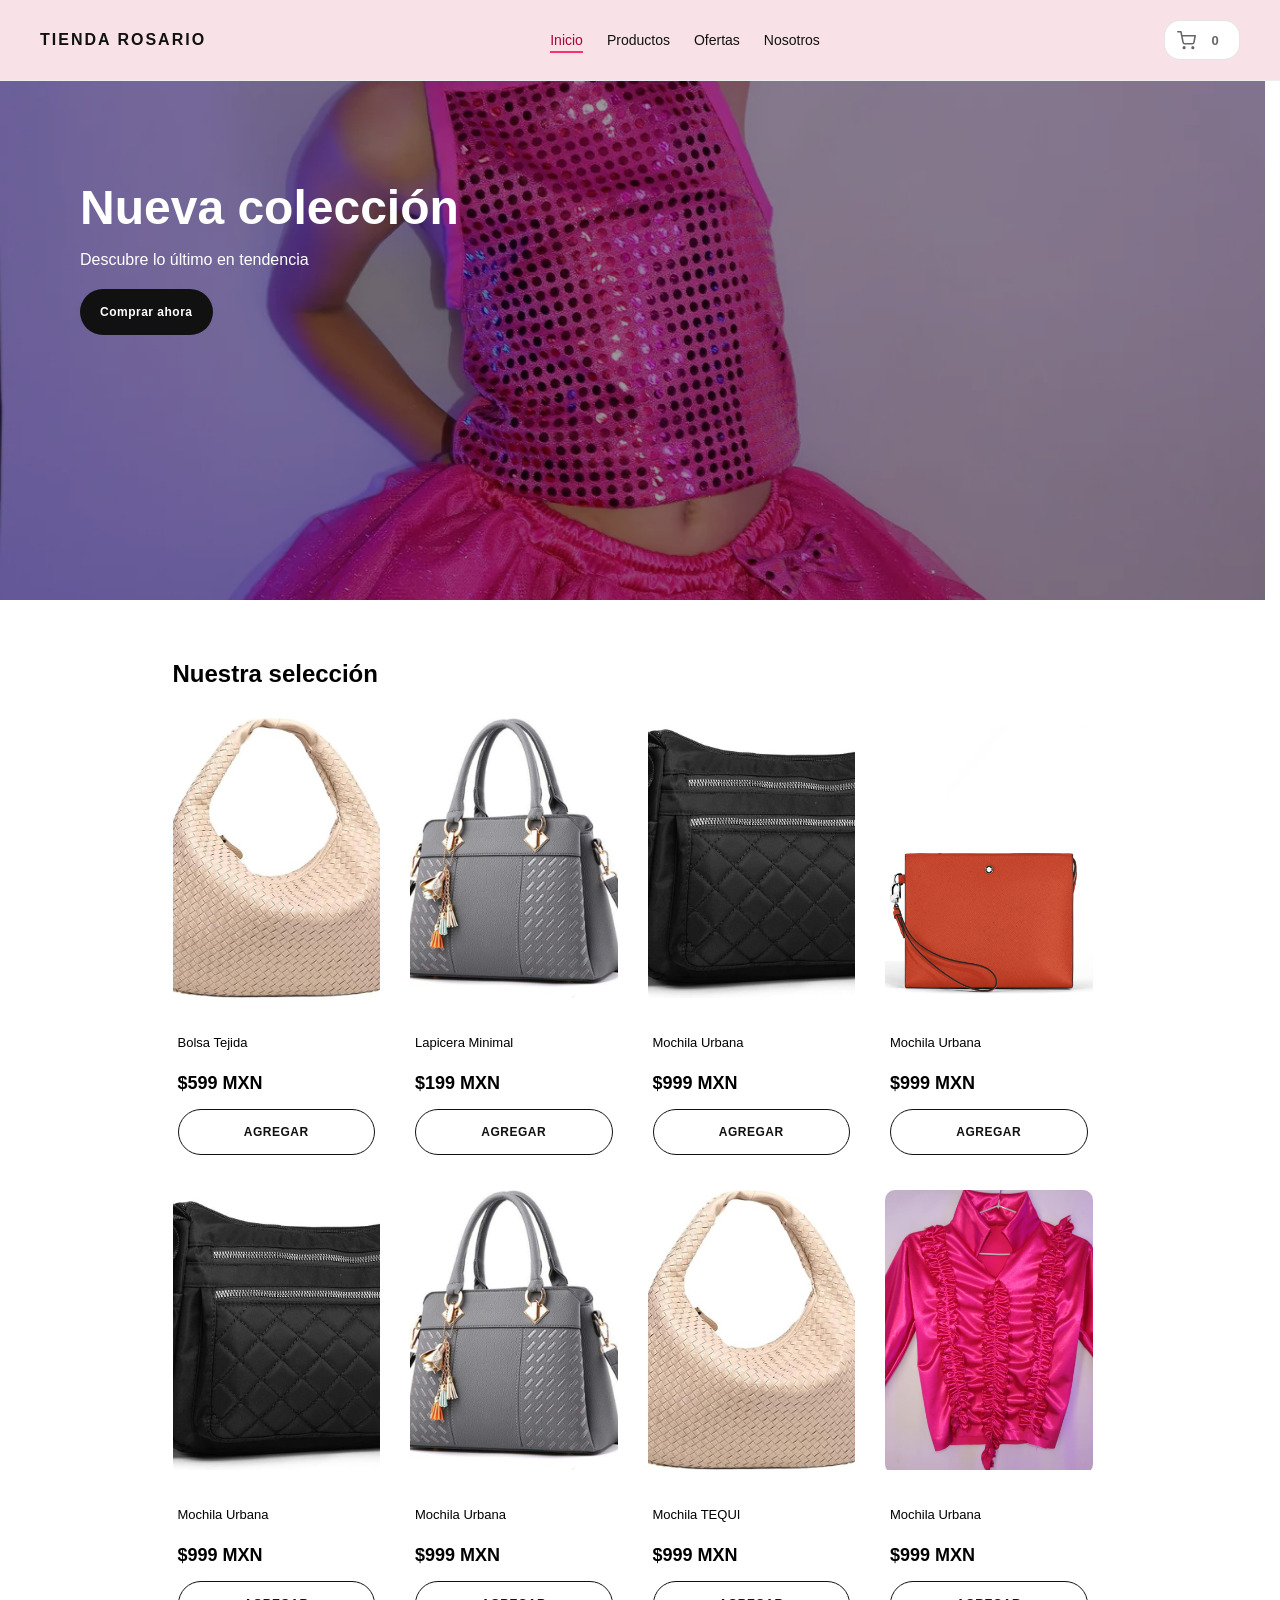
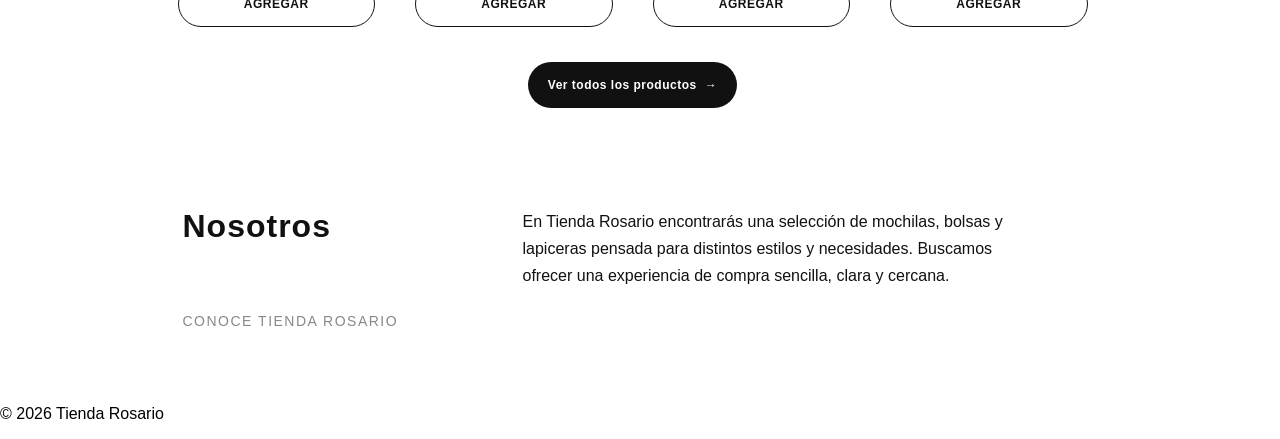
<file: index.html>
<!DOCTYPE html>
<html lang="es">
<head>
    <meta charset="UTF-8">
    <meta name="viewport" content="width=device-width, initial-scale=1.0">

    <!-- 🔥 Feature 06 (SEO básico): título descriptivo basado en las
         categorías reales del catálogo actual (bolsas/lapiceras/mochilas,
         ver data/productos.js) — sin agregar categorías que todavía no
         existen ("accesorios" u otras). -->
    <title>Tienda Rosario | Bolsas, mochilas y lapiceras</title>

    <!-- 🔥 Meta description breve y comercial, sin inventar envío
         nacional/garantía/fabricación artesanal/entrega inmediata/
         descuentos/ubicación/años de experiencia: ninguno de esos datos
         está confirmado todavía. -->
    <meta name="description" content="Tienda Rosario: bolsas, mochilas y lapiceras con diseño minimalista. Explora el catálogo y encuentra tu producto favorito.">

    <!-- 🔥 Open Graph básico (solo lo que es real hoy). NO se agrega
         og:url ni canonical: todavía no existe un dominio definitivo, y
         apuntar a localhost/una URL temporal de despliegue sería peor
         que no declararlo (queda documentado como deuda futura). Tampoco
         se agrega og:image: no existe todavía un asset OG aprobado. -->
    <meta property="og:title" content="Tienda Rosario | Bolsas, mochilas y lapiceras">
    <meta property="og:description" content="Tienda Rosario: bolsas, mochilas y lapiceras con diseño minimalista. Explora el catálogo y encuentra tu producto favorito.">
    <meta property="og:type" content="website">

    <!-- 🔥 Favicon: deuda técnica conocida desde Feature 04 (favicon.ico
         404). No se genera un favicon automático ni se inventa un ícono
         de marca — queda pendiente de una identidad visual definitiva. -->

    <link rel="stylesheet" href="css/styles.css">

    <!-- 🔥 Feature 04 (rendimiento): el fondo del hero es una imagen de
         fondo CSS (scss/_hero.scss), es el candidato real a LCP (ocupa la
         mayor parte del viewport inicial) y no puede recibir
         loading="lazy"/fetchpriority como un <img>. Se precarga
         explícitamente con alta prioridad — es la ÚNICA imagen marcada
         así en todo el sitio. -->
    <link rel="preload" as="image" href="assets/videos/images/Canon_00001897.webp" fetchpriority="high">
</head>

<body>

<!-- 🔥 TOAST DE FEEDBACK (carrito) -->
<!-- Permanece en el DOM; solo cambia su contenido y visibilidad, -->
<!-- para que aria-live anuncie el mensaje a tecnología asistiva. -->
<div id="toast" class="toast" role="status" aria-live="polite" aria-atomic="true"></div>

<!-- 🔝 HEADER -->
<header class="header">
    <div class="header__container">

        <!-- 🔥 Último ajuste UX (validación en dispositivo físico): el
             botón hamburguesa se mueve de &__actions (donde convivía con
             el carrito, a la derecha) a ser el PRIMER hijo directo de
             .header__container — convención más familiar en mobile
             (hamburguesa=izquierda, marca=centro, carrito=derecha; antes
             se confundía con el carrito por estar ambos a la derecha).
             En desktop sigue oculto (display:none, ver scss/_header.scss)
             y al estar oculto no participa del layout ni del orden de
             tabulación — el resto de los elementos (logo/nav/carrito)
             quedan en el mismo orden visual Y de foco que siempre
             tuvieron en desktop, sin ningún cambio ahí. Diseño (tamaño,
             forma, 3 barras, transición a X, hover/active, aria-expanded/
             aria-controls/aria-label) EXACTAMENTE igual, solo cambia de
             posición en el DOM/layout. -->
        <button
            type="button"
            class="header__menu-toggle"
            id="menu-toggle"
            aria-label="Abrir menú"
            aria-expanded="false"
            aria-controls="header-nav"
        >
            <span class="header__menu-bar" aria-hidden="true"></span>
            <span class="header__menu-bar" aria-hidden="true"></span>
            <span class="header__menu-bar" aria-hidden="true"></span>
        </button>

        <!-- 🔥 Feature 06: "TIENDA ROSARIO" es navegación (lleva a
             #inicio), no una acción — por eso es <a>, no <button>/<div
             onclick>. Funciona con mouse, touch y teclado por ser un
             anchor nativo real.
             🔥 Último ajuste UX: en mobile queda centrada ópticamente vía
             CSS Grid (columnas laterales iguales, ver scss/_header.scss)
             — en desktop no cambia nada. -->
        <a href="#inicio" class="header__logo">
            TIENDA ROSARIO
        </a>

        <!-- 🔥 Feature 06 (ajuste): el MISMO <nav>/<ul> sirve para el
             patrón desktop (fila horizontal, >=600px, ver breakpoint
             elegido en scss/_header.scss) y para el menú desplegable
             mobile (<600px) — evita duplicar marcado/listeners (el toast
             de "Ofertas" sigue siendo el mismo #nav-ofertas de siempre).
             Solo CSS decide si se ve como fila inline o como panel
             desplegable vertical; en mobile arranca cerrado
             (id="header-nav" referenciado por aria-controls del botón
             hamburguesa, más abajo). Se evaluó scroll-spy (estado activo
             según sección visible) y se descartó a propósito: la
             navegación funcional es la prioridad. -->
        <!-- 🔥 Última ronda de ajustes: orden definitivo Inicio / Productos /
             Ofertas / Nosotros (punto 5 del requerimiento). Cada link real
             (Inicio/Productos/Nosotros) tiene id propio para que el JS
             pueda distinguirlos de forma robusta aunque Productos y
             Ofertas compartan el mismo href="#productos" — el estado
             activo/aria-current se calcula por id, nunca por href. -->
        <!-- 🔥 Feature 07A: "Productos" y "Ofertas" dejan de ser anclas
             internas de esta página (ya no existe un catálogo completo
             dentro de la Home) y pasan a ser enlaces reales hacia
             productos.html — funcionan con mouse/touch/teclado de forma
             nativa, sin JS. "Ofertas" no inventa una página/promoción
             propia (todavía no existe ese modelo real, ver auditoría):
             navega al catálogo real con ?aviso=ofertas, que dispara ahí
             el mismo aviso de siempre ("Por el momento no hay ofertas
             disponibles."), ahora en contexto del catálogo (ver
             js/catalogo.js). "Inicio" y "Nosotros" siguen siendo anclas
             reales de ESTA página y mantienen su navegación suave
             intencional existente (js/app.js: navegarASeccion), sin
             cambios. -->
        <nav class="header__nav" id="header-nav" aria-label="Navegación principal">
            <ul class="nav__list">
                <li><a href="#inicio" class="nav__link" id="nav-inicio">Inicio</a></li>
                <li><a href="productos.html" class="nav__link" id="nav-productos">Productos</a></li>
                <li><a href="productos.html?aviso=ofertas" class="nav__link" id="nav-ofertas">Ofertas</a></li>
                <li><a href="#nosotros" class="nav__link" id="nav-nosotros">Nosotros</a></li>
            </ul>
        </nav>

        <!-- 🔥 Feature 06: rediseño visual únicamente — el
             comportamiento (Feature 05: apertura desktop/mobile,
             focus trap, devolución de foco) no cambia. El contador
             (#cart-count) sigue integrado DENTRO del mismo control
             junto al SVG (ya lo estaba); aria-label ahora es dinámico
             y lo actualiza js/carrito.js (actualizarContador()).
             🔥 Último ajuste UX: &__actions ahora contiene SOLO el
             carrito (la hamburguesa se movió al inicio de
             .header__container, ver arriba) — en mobile queda a la
             derecha (convención esperada), en desktop sin cambios. -->
        <div class="header__actions">
            <button class="btn-cart" aria-label="Abrir carrito, vacío">

  <svg xmlns="http://www.w3.org/2000/svg"
       viewBox="0 0 24 24"
       fill="none"
       stroke="currentColor"
       stroke-width="2"
       stroke-linecap="round"
       stroke-linejoin="round"
       aria-hidden="true">

    <circle cx="9" cy="21" r="1"/>
    <circle cx="20" cy="21" r="1"/>
    <path d="M1 1h4l2.68 13.39a2 2 0 0 0 2 1.61h9.72a2 2 0 0 0 2-1.61L23 6H6"/>

  </svg>

  <span id="cart-count" aria-hidden="true">0</span>

</button>
        </div>

    </div>
</header>

<!-- 🔥 Feature 06: <main> agrupa el contenido principal de la página
     (hero + catálogo) — antes vivían como hermanos sueltos del <body>.
     No incluye el header/nav (ya está en su propio <header>), ni el
     panel del carrito/modal de producto (son overlays, no contenido de
     página), ni el footer. Cambio puramente semántico: no se tocó
     ningún estilo, contenido ni comportamiento. -->
<main>

<!-- 🎥 HERO VIDEO -->
<!-- Feature 04 (rendimiento): se retiró el <video> — su único <source>
     apuntaba a "assets/videos/" (carpeta, no un archivo real de video),
     lo que generaba una solicitud rota (404) en cada carga. El elemento
     además estaba forzado a display:none siempre (scss/_hero.scss), así
     que nunca se veía: no existe video real, no se inventa uno. El fondo
     visible (imagen, ver .hero-video en scss/_hero.scss) sigue funcionando
     exactamente igual, ahora en WebP y precargado arriba. -->
<!-- 🔥 Feature 06: id="inicio" para el destino real de "TIENDA ROSARIO"
     e "Inicio" en la navegación (antes no existía ningún ancla). -->
<section class="hero-video" id="inicio">

    <div class="hero-video__overlay"></div>

    <div class="hero-video__content">
        <h1>Nueva colección</h1>
        <p>Descubre lo último en tendencia</p>
        <!-- 🔥 Feature 07A (punto 9): ahora que existe un catálogo completo
             independiente, "Comprar ahora" ya no tiene sentido bajando a una
             lista completa dentro de la Home (esa lista ya no existe aquí:
             la Home solo muestra una selección limitada, ver
             "productos-home"). Pasa a ser un enlace real hacia el catálogo
             completo (productos.html) — un <a> real resuelve la navegación
             sin JS adicional, funciona con mouse/touch/teclado de forma
             nativa. Mismo estilo visual (.btn-primary), sin cambios. -->
        <a class="btn-primary" href="productos.html" id="btn-comprar-ahora">Comprar ahora</a>
    </div>

</section>

<!-- 🛍 PRODUCTOS DESTACADOS (Feature 07A) -->
<!-- 🔥 Feature 07A: la Home deja de mostrar el catálogo completo (ese
     comportamiento se movió a productos.html, ver auditoría del
     reporte). Aquí solo se renderiza una selección limitada y centralizada
     (data/home-config.js: HOME_CONFIG), nunca más de HOME_CONFIG.maxProductos
     (8) — el número es el mismo en todos los dispositivos, el responsive
     solo cambia cuántas columnas de grid se ven (igual que ya hacía el
     catálogo completo antes). No se elimina ningún producto del catálogo:
     solo se limita lo que se muestra aquí. Sin filtros: el sistema completo
     de categorías/búsqueda/precio/orden vive únicamente en productos.html
     (spec §29 del requerimiento). id="destacados" ya no es destino de
     ningún link de navegación (Productos/Ofertas ahora van a
     productos.html) — se conserva solo como referencia semántica de la
     sección, sin scroll-margin-top propio (no lo necesita). -->
<section class="products products--home" id="destacados">
    <div class="products__container">

        <!-- 🔥 Título sin inventar datos que no existen ("Más vendidos",
             "Populares"): no hay campo real de ventas/popularidad en
             data/productos.js (ver auditoría). "Nuestra selección" es
             neutral y honesto sobre el origen (selección editorial/demo,
             no un ranking calculado). -->
        <h2 class="section-title">Nuestra selección</h2>

        <!--  GRID LIMITADO -->
        <div id="productos-home-grid" class="products__grid">
            <!-- JS renderiza como máximo HOME_CONFIG.maxProductos productos -->
        </div>

        <!-- 🔥 Feature 07A (punto 7): <a> real, no botón+JS — funciona con
             mouse/touch/teclado de forma nativa. Diseño consistente con
             .btn-primary (mismo usado en "Comprar ahora"), sin ser un botón
             exagerado. -->
        <div class="products__ver-todos">
            <a class="btn-primary" href="productos.html">Ver todos los productos <span class="btn-primary__flecha" aria-hidden="true">&rarr;</span></a>
        </div>

    </div>
</section>

<!-- 🔥 Última ronda de ajustes: sección real "Nosotros" (punto 4). Editorial,
     minimalista, sin cards/stats/testimonios/carrusel/iconos decorativos.
     Un solo <h2> (jerarquía de encabezados intacta: <h1> sigue viviendo
     únicamente en el hero). Texto breve, basado solo en el catálogo real
     actual (bolsas/lapiceras/mochilas) — no inventa historia, años de
     experiencia, ubicación, fabricación propia, envío nacional, garantías
     ni marcas. Sin imagen: no existe todavía un asset de Nosotros
     aprobado, y la spec pide explícitamente no rellenar con una imagen
     solo para ocupar espacio — composición a una columna, con ancho de
     lectura acotado (ver scss/_nosotros.scss) para que en desktop no se
     estire de borde a borde. -->
<section class="nosotros" id="nosotros">
    <div class="nosotros__container">
        <h2 class="nosotros__title">Nosotros</h2>
        <p class="nosotros__lead">Conoce Tienda Rosario</p>
        <p class="nosotros__texto">
            En Tienda Rosario encontrarás una selección de mochilas, bolsas y
            lapiceras pensada para distintos estilos y necesidades. Buscamos
            ofrecer una experiencia de compra sencilla, clara y cercana.
        </p>
    </div>
</section>

</main>

<!-- 🔥 Feature 06: botón flotante de WhatsApp. Es navegación hacia un
     recurso externo (wa.me), no una acción de la página → <a>, no
     <button>. Oculto por defecto (hidden: sin número real configurado
     todavía, ver js/whatsapp.js) — `hidden` lo saca del tab order y de
     la accesibilidad, sin mostrar ningún enlace roto ni mensaje técnico.
     js/whatsapp.js decide si mostrarlo y completa el href real. -->
<a class="whatsapp-btn" href="#" hidden aria-label="Contactar por WhatsApp" target="_blank" rel="noopener noreferrer">
  <svg xmlns="http://www.w3.org/2000/svg"
       viewBox="0 0 24 24"
       fill="none"
       stroke="currentColor"
       stroke-width="2"
       stroke-linecap="round"
       stroke-linejoin="round"
       aria-hidden="true">
    <path d="M21 11.5a8.38 8.38 0 0 1-.9 3.8 8.5 8.5 0 0 1-7.6 4.7 8.38 8.38 0 0 1-3.8-.9L3 21l1.9-5.7a8.38 8.38 0 0 1-.9-3.8 8.5 8.5 0 0 1 4.7-7.6 8.38 8.38 0 0 1 3.8-.9h.5a8.48 8.48 0 0 1 8 8v.5z"/>
  </svg>
</a>

<!-- 🔥 Feature 05: overlay independiente del panel. Solo se activa (JS)
     cuando el carrito funciona como drawer modal (tablet/mobile) — en
     desktop el carrito es un panel lateral NO modal y este overlay nunca
     se muestra, para que el fondo siga siendo clickeable/operable. -->
<div id="cart-overlay" class="cart-overlay"></div>

<!-- role/aria-modal/aria-labelledby se agregan y quitan dinámicamente
     desde JS (js/carrito.js: actualizarSemanticaCarrito) según el modo
     responsive — en desktop el carrito NO es un diálogo modal. -->
<div id="cart-panel" class="cart-panel">

  <div class="cart-panel__header">
    <h3 id="cart-title">Carrito</h3>
    <button id="close-cart" class="cart-panel__close" aria-label="Cerrar carrito">&times;</button>
  </div>

  <div id="cart-items" class="cart-panel__items"></div>

  <div id="cart-summary" class="cart-panel__summary"></div>

</div>

<!-- 🔻 FOOTER -->
<footer class="footer">
    <p>© 2026 Tienda Rosario</p>
</footer>

<!-- 🔥 MODAL PRODUCTO (MEJORADO) -->
<!-- Feature 03 (accesibilidad): role="dialog"/aria-modal/aria-labelledby
     van en .modal__content (el cuadro de diálogo real), no en el overlay
     exterior (#product-modal), que solo es el fondo/click-fuera-para-cerrar
     y no forma parte del diálogo en sí. aria-labelledby apunta al <h2>
     con el nombre real del producto (#modal-title); aria-describedby
     apunta a la descripción corta ya visible (#modal-description). -->
<!-- aria-describedby se agrega/quita dinámicamente desde JS
     (renderDescripcionesModal, js/app.js) según si el producto actual
     tiene descripción corta — nunca queda apuntando a un nodo vacío. -->
<div id="product-modal" class="modal">
  <div class="modal__content" role="dialog" aria-modal="true" aria-labelledby="modal-title">

    <!-- 🔥 BOTÓN CERRAR -->
    <button id="close-modal" class="modal__close" aria-label="Cerrar detalle del producto">&times;</button>

    <div class="modal__body">

      <!-- 🔥 CARRUSEL: imagen + controles envueltos juntos, para que la  -->
      <!-- superposición de los controles en desktop se ancle exactamente -->
      <!-- al área de la imagen y no a todo el modal.                     -->
      <div class="modal__carousel">
        <!-- 🔥 IMAGEN CONTROLADA -->
        <div class="modal__image" id="modal-image">
          <!-- 🔥 Track desplazable: aquí se insertan las imágenes dinámicamente (js/app.js) -->
          <div class="modal__track" id="modal-track"></div>
        </div>

        <!-- 🔥 CONTROLES DEL CARRUSEL (flechas + dots) -->
        <!-- Desktop: se posicionan superpuestos sobre la imagen (igual que antes). -->
        <!-- Mobile/tablet pequeña (≤768px): quedan en una barra propia debajo. -->
        <div class="modal__controls" id="modal-controls">
          <button class="modal__arrow modal__arrow--left" aria-label="Imagen anterior">&#10094;</button>
          <div class="modal__dots" id="modal-dots"></div>
          <button class="modal__arrow modal__arrow--right" aria-label="Imagen siguiente">&#10095;</button>
        </div>
      </div>

      <!-- 🔥 INFO -->
      <div class="modal__info">
        <h2 id="modal-title" class="modal__title"></h2>

        <!-- 🔥 Feature 02.7 (ajuste fino de ritmo vertical): "Precio:" y el
             importe en una sola línea (antes apilados en dos), misma
             jerarquía visual (etiqueta secundaria + valor con más peso).
             Solo cambia presentación — el valor numérico real del
             producto (producto.precio) no se modifica, formatearPrecioMXN()
             no cambia, y no interviene en ningún cálculo de
             carrito/subtotal/total. -->
        <p class="modal__price-block">
          <span class="modal__price-label">Precio:</span>
          <span id="modal-price" class="modal__price"></span>
        </p>

        <p id="modal-description" class="modal__description"></p>

        <!-- 🔥 Feature 02.7 (ajuste de jerarquía): sección expandible
             "Más información" (Material, Medidas, Cuidados, detalles
             adicionales, descripción completa — TODA la ficha técnica
             queda aquí, nada de esto se muestra en la vista inicial).
             Botón real (no un div clickeable) para que funcione con
             mouse, touch y teclado; aria-expanded refleja el estado y
             aria-controls apunta al panel. El panel se completa
             ÍNTEGRAMENTE desde JS (js/app.js: renderMasInformacion)
             mediante textContent/createElement. Todo el bloque queda
             oculto (display:none) cuando el producto no tiene ningún
             contenido expandible, y el panel siempre arranca oculto/
             colapsado (hidden) al abrir el modal, sin importar cómo haya
             quedado la vez anterior. -->
        <div id="modal-more-wrap" class="modal__more">
          <button
            type="button"
            id="modal-more-toggle"
            class="modal__more-toggle"
            aria-expanded="false"
            aria-controls="modal-more-panel"
          >
            <span class="modal__more-text">Más información</span>
            <span class="modal__more-chevron" aria-hidden="true">&rsaquo;</span>
          </button>
          <div id="modal-more-panel" class="modal__more-panel" hidden></div>
        </div>

        <!-- 🔥 Feature 02.6: selector de cantidad. Oculto (display:none vía JS)
             cuando el producto está agotado — no tiene sentido elegir cantidad
             de algo que no se puede agregar. -->
        <div class="modal__qty" id="modal-qty">
          <button type="button" id="modal-qty-minus" class="modal__qty-btn" aria-label="Disminuir cantidad">&minus;</button>
          <span id="modal-qty-value" class="modal__qty-value">1</span>
          <button type="button" id="modal-qty-plus" class="modal__qty-btn" aria-label="Aumentar cantidad">+</button>
        </div>

        <!-- 🔥 NUEVO BOTÓN -->
        <button type="button" class="product-card__btn" id="modal-add">
          AGREGAR
        </button>
      </div>

    </div>
  </div>
</div>

<!-- 🔥 JS -->
<script src="data/productos.js"></script>
<script src="data/home-config.js"></script>
<script src="js/carrito.js"></script>
<script src="js/app.js"></script>
<script src="js/whatsapp.js"></script>

</body>
</html>
</file>
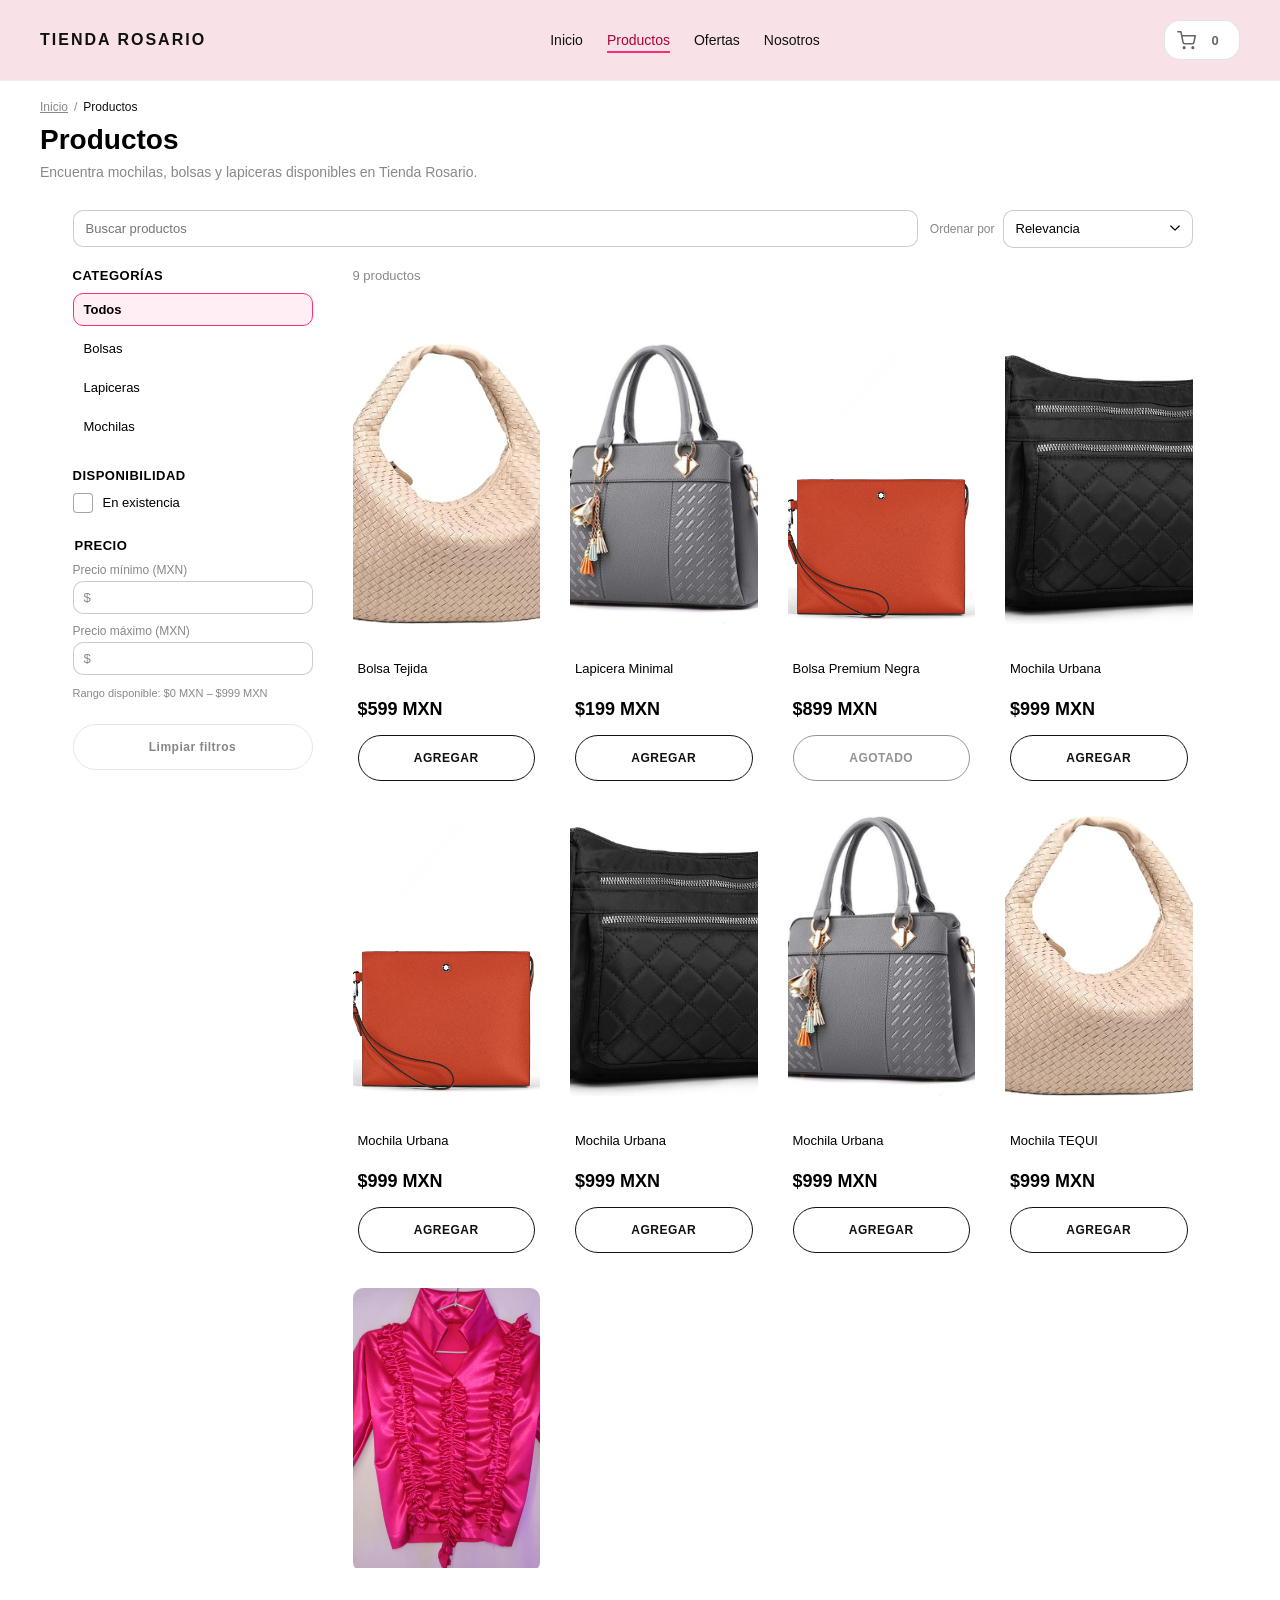
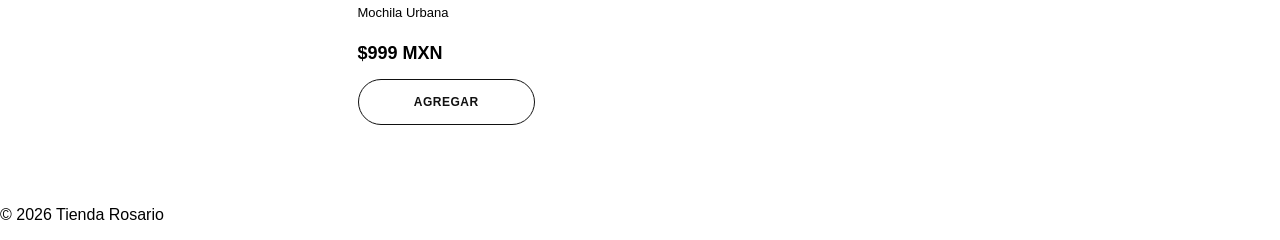
<file: productos.html>
<!DOCTYPE html>
<html lang="es">
<head>
    <meta charset="UTF-8">
    <meta name="viewport" content="width=device-width, initial-scale=1.0">

    <!-- 🔥 Feature 07A (§43): metadata propia del catálogo, sin inventar
         claims (envío/garantías/ubicación/descuentos) — mismo criterio ya
         usado en index.html. -->
    <title>Productos | Tienda Rosario</title>
    <meta name="description" content="Explora el catálogo completo de Tienda Rosario: mochilas, bolsas y lapiceras. Filtra por categoría, precio y disponibilidad.">

    <meta property="og:title" content="Productos | Tienda Rosario">
    <meta property="og:description" content="Explora el catálogo completo de Tienda Rosario: mochilas, bolsas y lapiceras. Filtra por categoría, precio y disponibilidad.">
    <meta property="og:type" content="website">
    <!-- 🔥 Sin canonical/og:url (§43): todavía no existe un dominio definitivo,
         mismo criterio que index.html. -->

    <link rel="stylesheet" href="css/styles.css">
</head>

<body>

<!-- 🔥 TOAST DE FEEDBACK (carrito + aviso de "Ofertas") -->
<div id="toast" class="toast" role="status" aria-live="polite" aria-atomic="true"></div>

<!-- 🔝 HEADER (Feature 07A §11: mismo header que index.html — mismos ids,
     mismo <nav>, mismo diseño mobile/desktop. Solo cambian los href de
     Inicio/Nosotros/logo, que aquí apuntan a index.html en vez de a
     anclas de esta página — ver js/app.js: activarNavegacion(). -->
<header class="header">
    <div class="header__container">

        <button
            type="button"
            class="header__menu-toggle"
            id="menu-toggle"
            aria-label="Abrir menú"
            aria-expanded="false"
            aria-controls="header-nav"
        >
            <span class="header__menu-bar" aria-hidden="true"></span>
            <span class="header__menu-bar" aria-hidden="true"></span>
            <span class="header__menu-bar" aria-hidden="true"></span>
        </button>

        <!-- 🔥 Feature 07A (§13): en el catálogo, la marca regresa al Home
             (no a un ancla de esta página) — enlace real, sin JS. -->
        <a href="index.html" class="header__logo">
            TIENDA ROSARIO
        </a>

        <!-- 🔥 Feature 07A (§11/§12): "Inicio" y "Nosotros" son enlaces
             reales hacia index.html (Nosotros con su ancla real
             index.html#nosotros — el navegador la resuelve nativamente al
             cargar esa página, sin JS aquí). "Productos" es un enlace real
             hacia esta misma página (recibe además su estado "página
             actual" de forma estática, ver js/catalogo.js). "Ofertas"
             reutiliza el mismo aviso de siempre, disparado por query param
             al cargar esta página (ver js/catalogo.js). -->
        <nav class="header__nav" id="header-nav" aria-label="Navegación principal">
            <ul class="nav__list">
                <li><a href="index.html" class="nav__link" id="nav-inicio">Inicio</a></li>
                <li><a href="productos.html" class="nav__link" id="nav-productos">Productos</a></li>
                <li><a href="productos.html?aviso=ofertas" class="nav__link" id="nav-ofertas">Ofertas</a></li>
                <li><a href="index.html#nosotros" class="nav__link" id="nav-nosotros">Nosotros</a></li>
            </ul>
        </nav>

        <div class="header__actions">
            <button class="btn-cart" aria-label="Abrir carrito, vacío">

  <svg xmlns="http://www.w3.org/2000/svg"
       viewBox="0 0 24 24"
       fill="none"
       stroke="currentColor"
       stroke-width="2"
       stroke-linecap="round"
       stroke-linejoin="round"
       aria-hidden="true">

    <circle cx="9" cy="21" r="1"/>
    <circle cx="20" cy="21" r="1"/>
    <path d="M1 1h4l2.68 13.39a2 2 0 0 0 2 1.61h9.72a2 2 0 0 0 2-1.61L23 6H6"/>

  </svg>

  <span id="cart-count" aria-hidden="true">0</span>

</button>
        </div>

    </div>
</header>

<main>

<!-- 🔥 Feature 07A (§14/§15): sin hero fotográfico — cabecera de catálogo
     limpia + breadcrumb semántico ("Inicio / Productos"). No inventa
     categorías/subcategorías que todavía no existen (spec §15: solo
     "Inicio / Productos" esta ronda). -->
<section class="catalogo-header">
    <div class="catalogo-header__container">

        <nav class="breadcrumb" aria-label="Breadcrumb">
            <ol class="breadcrumb__list">
                <li><a href="index.html">Inicio</a></li>
                <li aria-current="page">Productos</li>
            </ol>
        </nav>

        <h1 class="catalogo-header__title">Productos</h1>
        <p class="catalogo-header__subtitle">Encuentra mochilas, bolsas y lapiceras disponibles en Tienda Rosario.</p>

    </div>
</section>

<!-- 🔥 Feature 07A (§16-§29): catálogo completo con búsqueda, filtros y
     orden. Barra superior (búsqueda + orden + botón "Filtros" en mobile)
     siempre visible; el panel de filtros (categorías/disponibilidad/
     precio/limpiar) es un sidebar fijo en desktop y un panel desplegable
     en mobile (mismo marcado, solo cambia cómo se muestra por CSS/JS —
     ver scss/_catalogo.scss y js/catalogo.js). -->
<section class="catalogo" id="catalogo">
    <div class="catalogo__container">

        <div class="catalogo__toolbar">
            <div class="catalogo__busqueda">
                <label for="catalogo-buscar" class="sr-only">Buscar productos</label>
                <!-- 🔥 Ronda final de pulido (spec §25/§26): maxlength=60
                     (ningún producto real necesita un término de búsqueda
                     más largo; evita cadenas infinitas) — el resto del
                     saneo (caracteres de control, < >, etc.) vive en
                     js/catalogo.js, ya que maxlength por sí solo no cubre
                     paste ni composición IME. -->
                <input type="search" id="catalogo-buscar" placeholder="Buscar productos" autocomplete="off" maxlength="60">
            </div>

            <button
                type="button"
                id="catalogo-filtros-toggle"
                class="catalogo__filtros-toggle"
                aria-expanded="false"
                aria-controls="catalogo-filtros"
            >
                Filtros
            </button>

            <div class="catalogo__orden">
                <label for="catalogo-orden" class="catalogo__orden-label">Ordenar por</label>
                <select id="catalogo-orden">
                    <option value="predeterminado">Relevancia</option>
                    <option value="precio-asc">Precio: menor a mayor</option>
                    <option value="precio-desc">Precio: mayor a menor</option>
                    <option value="nombre-az">Nombre A-Z</option>
                </select>
            </div>
        </div>

        <div class="catalogo__cuerpo">

            <!-- 🔥 §27/§28: MISMO panel de filtros para desktop (sidebar
                 siempre visible, ver CSS min-width) y mobile (panel
                 desplegable, toggle "Filtros" de arriba) — una sola fuente
                 de verdad, nunca dos UIs de filtros a sincronizar.

                 🔥 Ajuste UX (corrección post-candidato §8): estructura en
                 tres franjas flex reales (header/body/footer) — nunca un
                 "sticky + margin negativo" como recurso — para que
                 "Categorías" nunca quede cortado bajo la cabecera y el CTA
                 "Ver N productos" quede siempre anclado abajo, visible
                 mientras el cuerpo hace su propio scroll interno. -->
            <aside class="catalogo__filtros" id="catalogo-filtros">

                <!-- CABECERA (flex: 0 0 auto) — SOLO visible en mobile (ver
                     scss/_catalogo.scss: en desktop, sidebar siempre
                     visible, esta cabecera no aporta nada y se oculta):
                     título + botón cerrar real, señal visual obvia para
                     salir del panel además de Escape/overlay. -->
                <div class="catalogo__filtros-header">
                    <h2 class="catalogo__filtros-header-titulo">Filtros</h2>
                    <button
                        type="button"
                        id="catalogo-filtros-cerrar"
                        class="catalogo__filtros-cerrar"
                        aria-label="Cerrar filtros"
                    >&times;</button>
                </div>

                <!-- CUERPO (flex: 1 1 auto, min-height: 0, overflow-y:
                     auto) — el único que scrollea internamente si el
                     contenido supera la altura disponible. -->
                <div class="catalogo__filtros-body">

                    <div class="catalogo__filtros-grupo">
                        <h2 class="catalogo__filtros-titulo">Categorías</h2>
                        <!-- 🔥 §17/§18: NUNCA hardcodeado — js/catalogo.js
                             genera estos botones dinámicamente a partir de
                             las categorías REALES encontradas en
                             data/productos.js (obtenerCategorias()), con
                             "Todos" como opción de sistema (no como
                             categoría de producto). -->
                        <div id="catalogo-categorias" class="catalogo__categorias" role="group" aria-label="Filtrar por categoría"></div>
                    </div>

                    <div class="catalogo__filtros-grupo">
                        <h2 class="catalogo__filtros-titulo">Disponibilidad</h2>
                        <!-- 🔥 Ronda final de pulido (spec §17): sigue
                             siendo <input type="checkbox"> real (semántica
                             nativa intacta) — el <span aria-hidden> es
                             SOLO la caja dibujada, hermano del input para
                             que el CSS pueda usar `~` (ver
                             scss/_catalogo.scss). Toda la <label> sigue
                             siendo el área clickeable. -->
                        <label class="catalogo__checkbox">
                            <input type="checkbox" id="catalogo-en-existencia">
                            <span class="catalogo__checkbox-caja" aria-hidden="true"></span>
                            En existencia
                        </label>
                    </div>

                    <div class="catalogo__filtros-grupo">
                        <!-- 🔥 §22: fieldset/legend real (no solo un <h2>)
                             para agrupar accesiblemente los dos campos
                             numéricos relacionados (precio mínimo/máximo).

                             🔥 Ronda final de pulido (spec §18-§24/§28):
                             - "(MXN)" explícito en cada label (§19).
                             - Grupo con signo "$" fijo, homologado en
                               altura/radio/borde/focus con buscador/select
                               (scss/_catalogo.scss
                               .catalogo__precio-inputs-grupo).
                             - type="text" + inputmode="decimal" (§20): NO
                               type="number" (permite e/+/- nativos según
                               navegador) — la validación real vive en
                               js/catalogo.js.
                             - SIN placeholder de valor ("$0"/"$9999"):
                               vacío representa "sin límite" (§19), el "$"
                               ya vive en el grupo, no en el placeholder.
                             - maxlength/aria-invalid/aria-describedby
                               los completa JS (dependen del precio máximo
                               REAL, calculado en tiempo de ejecución —
                               nunca hardcodeados aquí, spec §18/§22).
                             - Rango disponible + mensaje de error: nodos
                               vacíos que JS completa (obtenerCategorias()
                               ya sigue el mismo patrón "nunca hardcodear
                               en el HTML"). -->
                        <fieldset class="catalogo__precio">
                            <legend class="catalogo__filtros-titulo">Precio</legend>
                            <div class="catalogo__precio-inputs">
                                <label for="catalogo-precio-min">
                                    Precio mínimo (MXN)
                                    <span class="catalogo__precio-inputs-grupo">
                                        <span class="catalogo__precio-inputs-signo" aria-hidden="true">$</span>
                                        <input
                                            type="text"
                                            id="catalogo-precio-min"
                                            inputmode="decimal"
                                            autocomplete="off"
                                            aria-describedby="catalogo-precio-error"
                                        >
                                    </span>
                                </label>
                                <label for="catalogo-precio-max">
                                    Precio máximo (MXN)
                                    <span class="catalogo__precio-inputs-grupo">
                                        <span class="catalogo__precio-inputs-signo" aria-hidden="true">$</span>
                                        <input
                                            type="text"
                                            id="catalogo-precio-max"
                                            inputmode="decimal"
                                            autocomplete="off"
                                            aria-describedby="catalogo-precio-error"
                                        >
                                    </span>
                                </label>
                                <p id="catalogo-precio-rango" class="catalogo__precio-rango"></p>
                                <p id="catalogo-precio-error" class="catalogo__precio-error" role="alert"></p>
                            </div>
                        </fieldset>
                    </div>

                    <button type="button" id="catalogo-limpiar-filtros" class="catalogo__limpiar">
                        Limpiar filtros
                    </button>

                </div>

                <!-- FOOTER (flex: 0 0 auto) — SOLO tiene efecto real en
                     mobile (drawer con draft/preview, ver js/catalogo.js);
                     en desktop se oculta (el filtrado ya es instantáneo,
                     nada que "confirmar"). Respeta
                     env(safe-area-inset-bottom) para no quedar pegado a la
                     barra de navegación del dispositivo (spec §9). Texto
                     real (nunca solo un ícono) — lo actualiza JS con la
                     cantidad de productos que resultarían del draft. -->
                <div class="catalogo__filtros-footer">
                    <button type="button" id="catalogo-filtros-aplicar" class="catalogo__filtros-aplicar">
                        Ver 9 productos
                    </button>
                </div>

            </aside>

            <!-- 🔥 §33/§28: overlay del panel de filtros SOLO en mobile
                 (mismo patrón visual que el resto del sitio: fondo que
                 cierra al tocarlo) — nunca se confunde con el overlay del
                 carrito (id distinto, ver scss/_catalogo.scss). -->
            <div id="catalogo-filtros-overlay" class="catalogo__filtros-overlay"></div>

            <div class="catalogo__resultados">

                <p id="catalogo-contador" class="catalogo__contador" role="status" aria-live="polite"></p>

                <!-- 🔥 Ajuste UX (corrección post-candidato §11): chips
                     discretos de filtros APLICADOS realmente activos —
                     JS los genera/oculta (nunca un chip "Todos"). -->
                <!-- 🔥 Ronda final de pulido (spec §7): sin `hidden` —
                     el estado vacío ahora lo controla la clase
                     catalogo__chips--vacio (JS), para poder reservar su
                     altura en desktop en vez de sacarla del flujo. -->
                <div id="catalogo-chips" class="catalogo__chips catalogo__chips--vacio" role="group" aria-label="Filtros activos"></div>

                <div id="catalogo-grid" class="products__grid">
                    <!-- JS renderiza -->
                </div>

                <!-- 🔥 §25: estado vacío limpio, con acción real para
                     recuperarse (nunca un grid vacío sin explicación). -->
                <div id="catalogo-sin-resultados" class="catalogo__sin-resultados" hidden>
                    <p>No encontramos productos con estos filtros.</p>
                    <button type="button" class="catalogo__limpiar" data-accion="limpiar-desde-vacio">Limpiar filtros</button>
                </div>

            </div>

        </div>

    </div>
</section>

</main>

<a class="whatsapp-btn" href="#" hidden aria-label="Contactar por WhatsApp" target="_blank" rel="noopener noreferrer">
  <svg xmlns="http://www.w3.org/2000/svg"
       viewBox="0 0 24 24"
       fill="none"
       stroke="currentColor"
       stroke-width="2"
       stroke-linecap="round"
       stroke-linejoin="round"
       aria-hidden="true">
    <path d="M21 11.5a8.38 8.38 0 0 1-.9 3.8 8.5 8.5 0 0 1-7.6 4.7 8.38 8.38 0 0 1-3.8-.9L3 21l1.9-5.7a8.38 8.38 0 0 1-.9-3.8 8.5 8.5 0 0 1 4.7-7.6 8.38 8.38 0 0 1 3.8-.9h.5a8.48 8.48 0 0 1 8 8v.5z"/>
  </svg>
</a>

<div id="cart-overlay" class="cart-overlay"></div>

<div id="cart-panel" class="cart-panel">

  <div class="cart-panel__header">
    <h3 id="cart-title">Carrito</h3>
    <button id="close-cart" class="cart-panel__close" aria-label="Cerrar carrito">&times;</button>
  </div>

  <div id="cart-items" class="cart-panel__items"></div>

  <div id="cart-summary" class="cart-panel__summary"></div>

</div>

<!-- 🔻 FOOTER (§45: reutilizado sin rediseñar) -->
<footer class="footer">
    <p>© 2026 Tienda Rosario</p>
</footer>

<!-- 🔥 MODAL PRODUCTO (§10/§31: idéntico a index.html — mismo marcado,
     misma lógica en js/app.js, sin duplicar nada). -->
<div id="product-modal" class="modal">
  <div class="modal__content" role="dialog" aria-modal="true" aria-labelledby="modal-title">

    <button id="close-modal" class="modal__close" aria-label="Cerrar detalle del producto">&times;</button>

    <div class="modal__body">

      <div class="modal__carousel">
        <div class="modal__image" id="modal-image">
          <div class="modal__track" id="modal-track"></div>
        </div>

        <div class="modal__controls" id="modal-controls">
          <button class="modal__arrow modal__arrow--left" aria-label="Imagen anterior">&#10094;</button>
          <div class="modal__dots" id="modal-dots"></div>
          <button class="modal__arrow modal__arrow--right" aria-label="Imagen siguiente">&#10095;</button>
        </div>
      </div>

      <div class="modal__info">
        <h2 id="modal-title" class="modal__title"></h2>

        <p class="modal__price-block">
          <span class="modal__price-label">Precio:</span>
          <span id="modal-price" class="modal__price"></span>
        </p>

        <p id="modal-description" class="modal__description"></p>

        <div id="modal-more-wrap" class="modal__more">
          <button
            type="button"
            id="modal-more-toggle"
            class="modal__more-toggle"
            aria-expanded="false"
            aria-controls="modal-more-panel"
          >
            <span class="modal__more-text">Más información</span>
            <span class="modal__more-chevron" aria-hidden="true">&rsaquo;</span>
          </button>
          <div id="modal-more-panel" class="modal__more-panel" hidden></div>
        </div>

        <div class="modal__qty" id="modal-qty">
          <button type="button" id="modal-qty-minus" class="modal__qty-btn" aria-label="Disminuir cantidad">&minus;</button>
          <span id="modal-qty-value" class="modal__qty-value">1</span>
          <button type="button" id="modal-qty-plus" class="modal__qty-btn" aria-label="Aumentar cantidad">+</button>
        </div>

        <button type="button" class="product-card__btn" id="modal-add">
          AGREGAR
        </button>
      </div>

    </div>
  </div>
</div>

<!-- 🔥 JS — mismo orden de dependencia que index.html (data → carrito →
     app → whatsapp), más js/catalogo.js al final (depende de productos
     ya cargados y de crearCard()/mostrarToast(), definidas en app.js). -->
<script src="data/productos.js"></script>
<script src="js/carrito.js"></script>
<script src="js/app.js"></script>
<script src="js/whatsapp.js"></script>
<script src="js/catalogo.js"></script>

</body>
</html>
</file>
<file: css/styles.css>
@charset "UTF-8";
/* 🔥 Ronda final de pulido — tokens compartidos para el sistema visual
   único de botones textuales (spec §8/§9/§10): un solo lugar que define
   "qué tan ovalado" y "qué tan alto" es cualquier CTA de texto del sitio
   (AGREGAR/AGOTADO/Ver todos/Comprar ahora/Filtros/Limpiar filtros/Ver N
   productos) — nunca un valor repetido a mano en cada selector. */
*,
*::before,
*::after {
  box-sizing: border-box;
  /*  FIX MOBILE GLOBAL (tap highlight) */
  -webkit-tap-highlight-color: transparent;
}

html {
  margin: 0;
  padding: 0;
  /*  evita scroll lateral fantasma */
  overflow-x: hidden;
  /* 🔥 Ajuste UX (corrección post-candidato §13 Causa A): reserva SIEMPRE
     el espacio de la barra de scroll vertical (en navegadores/SO con
     scrollbar clásica, que sí ocupa layout — en overlay scrollbars esto
     no tiene efecto visible pero tampoco rompe nada). Sin esto, cuando un
     filtro reduce la altura de la página lo suficiente para que la
     scrollbar desaparezca, el ancho disponible del documento crece en el
     ancho de esa barra (~15-17px) y TODO el contenido (título, buscador,
     sidebar, contador, inicio del grid) se corre esos px — el "cambia
     ligeramente de alineación" reportado. scrollbar-gutter:stable reserva
     ese espacio siempre, haya o no scroll real, sin ningún hack de
     padding manual (spec: "no usar hacks de padding manual"). */
  scrollbar-gutter: stable;
}

/* 🔥 Última ronda de ajustes (punto 1 — bug de scroll involuntario)
   ==================================================================
   Se ELIMINA la regla global scroll-behavior:smooth en <html> que existía
   desde Feature 06. Se comprobó con Playwright (auditoría, no se asumió)
   que esta regla no solo animaba la navegación por anclas: al ser una
   propiedad de <html>, el navegador también la aplicaba a CUALQUIER
   scroll disparado por script sin "behavior" explícito — incluido
   window.scrollTo() de restauración de fondo (modal/carrito, ver
   js/app.js: desbloquearScrollFondo) y el scrollIntoView nativo que
   dispara un focus() en un elemento no garantizado 100% visible (foco de
   devolución al cerrar modal/carrito/menú mobile) — produciendo el
   desplazamiento vertical animado e involuntario reportado.
   El scroll suave INTENCIONAL (navegación real hacia una sección) ahora
   vive únicamente en js/app.js (navegarASeccion()), que decide behavior:
   "smooth"/"auto" caso por caso (respetando prefers-reduced-motion) y
   nunca se aplica a los focus()/scrollTo() de accesibilidad, que ahora
   usan { preventScroll: true } / behavior:"auto" explícito según
   corresponda. El scroll por defecto de la página vuelve a ser el nativo
   (auto/instantáneo) en cualquier otro caso. */
body {
  margin: 0;
  padding: 0;
  padding-top: 60px;
  font-family: "Helvetica Neue", sans-serif;
  /*  refuerza el fix */
  overflow-x: hidden;
}

/* 🔥 FIX MOBILE
   🔥 Última ronda de ajustes (punto 7 — re-medición de offsets tras el
   nuevo breakpoint del header): este umbral vivía en 768px (max-width),
   mientras que el breakpoint real del header (scss/_header.scss) pasó de
   600 a 768px (min-width). Eso dejaba una ventana de 1px (exactamente en
   768px de ancho) donde el header ya renderizaba su versión DESKTOP real
   (81px de alto, medido) pero este padding-top todavía aplicaba el valor
   MOBILE (40px) — un desalineamiento real, medido con Playwright, no
   solo estético. Se alinea el umbral a 767px (idéntico al de
   scss/_header.scss) para que ambos cambien exactamente en el mismo
   punto, igual que ya se hizo en la ronda anterior al alinear este mismo
   tipo de regla con el breakpoint de 600px. Los valores en sí (40px/60px)
   NO cambian: las alturas reales del header (63px mobile / 81px desktop)
   son las mismas que antes — agregar "Nosotros" no cambió la altura del
   header, solo el punto en el que necesita más ancho horizontal. */
@media (max-width: 767px) {
  body {
    padding-top: 40px;
  }
}
/* 🔥 Feature 06 — scroll-margin-top en los destinos reales de la
   navegación (#inicio, #productos, y ahora #nosotros): sin esto, al
   saltar al ancla el header fixed (scss/_header.scss) tapa el
   título/borde superior de la sección. Valores medidos contra la altura
   real del header renderizado en cada franja.
   🔥 Última ronda de ajustes (punto 7 — re-medición tras agregar
   "Nosotros"): el breakpoint del header pasó de 600px a 768px (4 links
   de navegación necesitan más ancho horizontal, ver scss/_header.scss —
   medido empíricamente, no asumido). Se re-midió también la altura REAL
   del header en ambas franjas con el 4to link ya en el DOM: se mantiene
   IGUAL que antes (63px mobile / 81px desktop) — agregar un link más no
   cambió la altura de una fila que ya tenía espacio vertical de sobra,
   solo su ancho necesario. Por eso los valores en px de esta regla NO
   cambian, solo el punto de corte (599→767, alineado 1:1 con el nuevo
   breakpoint real del header). */
#inicio,
#productos,
#nosotros {
  scroll-margin-top: 92px;
}

@media (max-width: 767px) {
  #inicio,
  #productos,
  #nosotros {
    scroll-margin-top: 78px;
  }
}
/* 🔥 SCROLL LOCK DEL FONDO (Feature 02.4) — modal de producto abierto.
   Aplicada/quitada por JS (js/app.js: bloquearScrollFondo/desbloquearScrollFondo).
   "top" se fija por JS de forma dinámica con -scrollY guardado; aquí solo
   va lo que es siempre igual mientras el body está bloqueado. */
body.scroll-lock {
  position: fixed;
  left: 0;
  right: 0;
  width: 100%;
  overflow: hidden;
}

/* 🔥 Feature 03 (accesibilidad, Section 17) — FOCO VISIBLE GLOBAL.
   Regla de respaldo para TODO elemento interactivo nativo: garantiza que
   quien navega con teclado siempre vea con claridad dónde está el foco,
   sin depender de que cada componente defina su propia regla. Usa
   :focus-visible (no aparece con clic de mouse/touch, solo con teclado),
   así queda "prácticamente invisible" para quien usa mouse/touch, tal
   como pide la Feature. Mismo estilo que ya existía en .modal__more-toggle
   (Feature 02.7), aquí generalizado. Nunca quita un outline sin
   reemplazo: donde un componente necesitaba "outline: none" (botón de
   producto) se quitó esa línea para que esta regla pueda aplicarse. */
button:focus-visible,
a:focus-visible,
input:focus-visible,
select:focus-visible,
textarea:focus-visible,
[tabindex]:not([tabindex="-1"]):focus-visible {
  outline: 2px solid rgba(0, 0, 0, 0.35);
  outline-offset: 2px;
}

/* 🔥 Feature 07A: utilidad global "solo lectores de pantalla" — necesaria
   para los <label> reales del buscador/orden del catálogo (spec §41:
   "labels reales") que no deben mostrarse visualmente (el placeholder/el
   propio <select> ya comunican el propósito visualmente), sin recurrir a
   display:none (que también los oculta de la accesibilidad). Patrón
   estándar (no oculta con display/visibility, que romperían el anuncio
   por lectores de pantalla). */
.sr-only {
  position: absolute;
  width: 1px;
  height: 1px;
  padding: 0;
  margin: -1px;
  overflow: hidden;
  clip: rect(0, 0, 0, 0);
  white-space: nowrap;
  border: 0;
}

/* 🔥 Ronda final de pulido (spec §8/§9/§10): sistema visual único para
   CTAs TEXTUALES — nunca para carrito/hamburguesa/X/+-/dots (esos
   conservan su propia geometría circular/cuadrada de siempre, spec §8).
   Dos mixins, un solo punto de verdad para radio/altura/transición —
   cada botón existente los incluye sin crear clases ni componentes
   nuevos (AGREGAR sigue siendo .product-card__btn, Limpiar sigue siendo
   .catalogo__limpiar, etc.): comparten geometría/comportamiento, no
   arquitectura. */
/* Variante PRIMARIA — fondo negro/texto blanco (§13): Comprar ahora, Ver
   todos los productos, Ver N productos (drawer mobile). */
/* Variante OUTLINE — fondo transparente/borde oscuro, invierte en hover
   (§11): AGREGAR/AGOTADO, Filtros (toggle mobile), Limpiar filtros. */
.btn-primary {
  display: inline-flex;
  align-items: center;
  justify-content: center;
  gap: 8px;
  min-height: 46px;
  padding: 0 20px;
  border-radius: 999px;
  font-family: inherit;
  font-size: 12px;
  font-weight: 600;
  letter-spacing: 0.5px;
  cursor: pointer;
  -webkit-tap-highlight-color: transparent;
  /* 🔥 Ajuste visual puntual (post-candidato final): "Comprar ahora" y
     "Ver todos los productos" son <a> reales (navegación), así que
     heredan el subrayado por defecto del user-agent para enlaces — nada
     en el sitio lo agregaba a propósito. La forma píldora/fondo negro ya
     comunica que es interactivo, así que el underline sobra aquí. Se
     resuelve en ESTE mixin base (no en una regla nueva/duplicada): lo
     heredan ambas variantes (primaria y outline), y como no hay ninguna
     regla en :hover/:active/:visited que reintroduzca el underline en
     otro punto del sitio, esta única declaración ya cubre los 5 estados
     pedidos (normal/hover/active/visited/focus-visible). Nunca toca la
     regla `a` global ni el underline del header (ver scss/_header.scss)
     ni el de breadcrumbs (ver scss/_catalogo.scss): solo alcanza a los
     elementos que explícitamente incluyen este mixin. */
  text-decoration: none;
}
@media (prefers-reduced-motion: no-preference) {
  .btn-primary {
    transition: background-color 0.2s ease, color 0.2s ease, border-color 0.2s ease, opacity 0.2s ease;
  }
}
.btn-primary:focus-visible {
  outline: 2px solid #ff2d75;
  outline-offset: 2px;
}
.btn-primary {
  border: none;
  background: #111;
  color: #fff;
}
@media (hover: hover) {
  .btn-primary:hover {
    opacity: 0.85;
  }
}
.btn-primary:active {
  opacity: 0.7;
}

/* 🔥 §13/§14: flecha discreta SOLO en "Ver todos los productos" (no en
   "Comprar ahora" — spec la menciona únicamente para el primero). Se
   activa por la sola presencia de este <span> (ver index.html), sin
   necesitar una clase modificadora extra en el propio <a>. */
.btn-primary__flecha {
  display: inline-block;
}
@media (prefers-reduced-motion: no-preference) {
  .btn-primary__flecha {
    transition: transform 0.18s ease;
  }
}

@media (prefers-reduced-motion: no-preference) {
  .btn-primary:hover .btn-primary__flecha {
    transform: translateX(4px);
  }
}

/* 🔥 Feature 06: ahora es <a> (navegación hacia wa.me), no <button> —
   mismo círculo verde flotante de siempre. Ícono cambia de emoji (💬) a
   SVG inline simple (stroke, currentColor) por consistencia con el resto
   de íconos del sitio (carrito, flechas del carrusel) — no es el
   logotipo oficial de WhatsApp, es un ícono genérico de "mensaje/chat"
   sobre el mismo verde de marca ya usado en el sitio desde antes de esta
   feature. Oculto por defecto vía `hidden` en index.html hasta que
   js/whatsapp.js confirme un número real configurado. */
.whatsapp-btn {
  position: fixed;
  bottom: 20px;
  right: 20px;
  display: flex;
  align-items: center;
  justify-content: center;
  width: 52px;
  height: 52px;
  padding: 0;
  background: #25D366;
  color: white;
  border: none;
  border-radius: 50%;
  cursor: pointer;
  transition: background 0.2s ease;
}
.whatsapp-btn svg {
  width: 26px;
  height: 26px;
}
@media (hover: hover) {
  .whatsapp-btn:hover {
    background: #1ebc59;
  }
}
.whatsapp-btn[hidden] {
  display: none;
}

.header {
  position: fixed;
  top: 0;
  z-index: 1000;
  width: 100%;
  background: #F9E2E7;
  border-bottom: 1px solid #eee;
}
.header__container {
  display: flex;
  justify-content: space-between;
  align-items: center;
  padding: 20px 40px;
}
.header {
  /* 🔥 Feature 06: "TIENDA ROSARIO" ahora es <a href="#inicio"> (antes
     era un <div> sin funcionalidad) — mismo aspecto visual de siempre,
     solo se neutraliza el subrayado/color de enlace por defecto para
     que se vea exactamente igual que antes. */
}
.header__logo {
  display: inline-block;
  font-weight: bold;
  letter-spacing: 2px;
  color: #111;
  text-decoration: none;
}
.header__nav .nav__list {
  display: flex;
  list-style: none;
  gap: 12px;
  margin: 0;
  padding: 0;
}
.header__nav {
  /* 🔥 Feature 06: Inicio/Productos/Ofertas/Nosotros ahora son <a>
     reales (antes <li> de texto plano, sin funcionalidad ni foco de
     teclado).
     🔥 Última ronda de ajustes (punto 2) — el hover anterior (borde
     inferior sutil rgba(0,0,0,.4)) se sentía "como texto plano", casi
     imperceptible. Se reemplaza por un subrayado real vía ::after
     (2px, revela con scaleX 0→1 desde la izquierda — técnica moderna,
     sin desplazar layout porque es un pseudo-elemento absoluto, no un
     border que cambia el flujo) + un cambio de color de texto hacia un
     tono de acento compatible con la paleta rosa de la tienda.
     Color de acento elegido: $color-accent (#ff2d75, ya existía
     declarado en scss/_variables.scss sin uso — no se inventa un color
     nuevo) para el SUBRAYADO (decorativo, no necesita ratio de
     contraste); para el TEXTO se usa darken($color-accent, 25%) — un
     rosa/burdeos más intenso, elegido porque a esa oscuridad el
     contraste contra el fondo del header (#F9E2E7) ya supera 4.5:1
     (AA para texto normal de 14px), cosa que el rosa base (#ff2d75) no
     lograba (~2.9:1) — verificado numéricamente, no a ojo. Ninguno de
     los dos colores es una copia literal de ninguna imagen de
     referencia: es una variación tonal del rosa que ya definía la
     identidad de la tienda (fondo del header, paleta general).
     Nada de sombra fuerte/escala de texto/cápsulas/glow/animaciones
     largas — solo color + un subrayado de 2px con una transición
     breve. */
}
.header__nav .nav__link {
  position: relative;
  display: inline-block;
  color: #111;
  text-decoration: none;
  font-size: 14px;
  font-weight: 400;
  padding: 8px 6px;
}
.header__nav .nav__link::after {
  content: "";
  position: absolute;
  left: 6px;
  right: 6px;
  bottom: 3px;
  height: 2px;
  background: #ff2d75;
  transform: scaleX(0);
  transform-origin: left;
}
@media (prefers-reduced-motion: no-preference) {
  .header__nav .nav__link {
    transition: color 0.2s ease, font-weight 0.2s ease;
  }
  .header__nav .nav__link::after {
    transition: transform 0.25s ease;
  }
}
@media (hover: hover) {
  .header__nav .nav__link:hover {
    color: rgb(67.6470588235%, 0%, 23.1932773109%);
    font-weight: 500;
  }
  .header__nav .nav__link:hover::after {
    transform: scaleX(1);
  }
}
.header__nav .nav__link {
  /* 🔥 :focus-visible debe verse igual o más claro que el hover (no
     solo color, ver requerimiento): además del color/subrayado de
     arriba, sigue recibiendo el anillo de foco genérico ya definido
     globalmente en scss/_base.scss (outline 2px sólido) — la
     combinación (color + subrayado + anillo) es estrictamente más
     visible que el hover solo. */
}
.header__nav .nav__link:focus-visible {
  color: rgb(67.6470588235%, 0%, 23.1932773109%);
  font-weight: 500;
}
.header__nav .nav__link:focus-visible::after {
  transform: scaleX(1);
}
.header__nav .nav__link {
  /* 🔥 Última ronda de ajustes (punto 2) — ESTADO ACTIVO REAL.
     Aplicado por JS (js/app.js: establecerSeccionActiva) solo a
     Inicio/Productos/Nosotros, nunca a Ofertas (no representa una
     sección propia). Subrayado permanente + color de acento, sin
     depender de hover/focus — sincronizado 1:1 con
     aria-current="location" en el mismo link. */
}
.header__nav .nav__link.is-active {
  color: rgb(67.6470588235%, 0%, 23.1932773109%);
  font-weight: 500;
}
.header__nav .nav__link.is-active::after {
  transform: scaleX(1);
}
.header__actions {
  display: flex;
  align-items: center;
  gap: 10px;
  /* 🔥 Feature 06 — REDISEÑO VISUAL DEL BOTÓN CARRITO (comportamiento
     intacto, es 100% Feature 05). Estructura [SVG + contador] dentro
     del MISMO control (ya lo era), ahora:
     - más redondeado pero estático: border-radius 16px (no cápsula),
       se siente como un control fijo del header, no una notificación
       flotante.
     - sin hover que invierte todo el botón a negro (efecto llamativo
       que no pedía la feature): hover/active ahora son un cambio de
       fondo sutil, consistente con nav__link/&__close del carrito.
     - ancho estable entre 0/1/9/10+: el contador tiene un min-width
       reservado y el texto se topa en "10+" (ver actualizarContador()
       en js/carrito.js) para que el control nunca "salte" de ancho.
     🔥 Último ajuste UX (puntos 7-9) — el "sin animaciones" de este
     comentario se acota: se agrega UNA microanimación breve y
     controlada (ver .btn-cart--pulso, más abajo) SOLO cuando la
     cantidad real aumenta por una acción del usuario — sigue sin
     existir badge/círculo flotante superpuesto; la señal vive
     enteramente dentro del botón. */
}
.header__actions .btn-cart {
  display: flex;
  align-items: center;
  gap: 7px;
  border: 1px solid rgba(0, 0, 0, 0.15);
  background: white;
  padding: 9px 12px;
  min-height: 40px;
  cursor: pointer;
  color: #111;
  font-size: 13px;
  border-radius: 16px;
  transition: background 0.2s ease, border-color 0.2s ease;
}
.header__actions .btn-cart svg {
  width: 19px;
  height: 19px;
  flex-shrink: 0;
  color: inherit;
}
.header__actions .btn-cart {
  /* 🔥 Último ajuste UX (punto 8) — CONTADOR COMO ÚNICA SEÑAL de que
     el carrito tiene artículos: color de acento + un fondo
     circular/ovalado MUY sutil, sin salir del propio botón (nunca un
     badge/punto flotante superpuesto). El ancho reservado ("10+",
     ver actualizarContador() en js/carrito.js) se mantiene igual en
     todos los estados (mismo padding siempre) para que el botón
     nunca cambie de ancho entre 0/1/9/10+. */
}
.header__actions .btn-cart span {
  display: inline-block;
  font-weight: 600;
  min-width: 24px;
  padding: 2px 6px;
  border-radius: 10px;
  text-align: center;
  color: rgb(67.6470588235%, 0%, 23.1932773109%);
  background: rgba(255, 45, 117, 0.1);
}
@media (prefers-reduced-motion: no-preference) {
  .header__actions .btn-cart span {
    transition: background 0.2s ease, color 0.2s ease;
  }
}
@media (hover: hover) {
  .header__actions .btn-cart:hover {
    background: rgba(0, 0, 0, 0.05);
    border-color: rgba(0, 0, 0, 0.25);
  }
}
.header__actions .btn-cart:active {
  background: rgba(0, 0, 0, 0.08);
}
.header__actions .btn-cart {
  /* 🔥 Último ajuste UX (punto 7) — ESTADO VACÍO, discretamente
     neutro pero SIEMPRE visible/operable (nunca disabled): borde un
     toque más suave, ícono y contador en gris. Alpha 0.6 (no 0.45):
     verificado numéricamente — contra el fondo blanco del botón da
     ~5.7:1 de contraste, con margen sobre el mínimo AA (4.5:1) para
     texto normal; 0.45 solo llegaba a ~3.4:1. */
}
.header__actions .btn-cart.btn-cart--vacio {
  border-color: rgba(0, 0, 0, 0.1);
}
.header__actions .btn-cart.btn-cart--vacio svg {
  color: rgba(0, 0, 0, 0.6);
}
.header__actions .btn-cart.btn-cart--vacio span {
  color: rgba(0, 0, 0, 0.6);
  background: transparent;
}
.header__actions .btn-cart {
  /* 🔥 Último ajuste UX (puntos 9-12) — MICROANIMACIÓN AL AGREGAR.
     Aplicada por js/carrito.js (dispararMicroanimacionCarrito())
     SOLO cuando la cantidad real del carrito aumenta por una acción
     del usuario (AGREGAR desde card/modal, "+" del carrito) — nunca
     al cargar la página, restaurar localStorage, abrir/cerrar el
     carrito, cambiar de viewport, eliminar, o cuando "+"/AGREGAR es
     rechazado por stock/límite y la cantidad NO cambia. Guardado
     completo bajo prefers-reduced-motion:no-preference (además, el
     JS ni siquiera agrega la clase si el sistema pide reducir
     movimiento — doble resguardo, mismo patrón que el resto del
     proyecto): con reduce, el número/estado se actualiza igual
     (actualizarContador ya lo hace) pero sin ningún scale/transición
     decorativa. ~260ms en total (dentro del rango 200-300ms pedido),
     sin bounce/shake/desplazamiento/glow fuerte. */
}
@media (prefers-reduced-motion: no-preference) {
  .header__actions .btn-cart.btn-cart--pulso {
    background: rgba(255, 45, 117, 0.1);
  }
  .header__actions .btn-cart.btn-cart--pulso span {
    animation: carritoPulso 0.26s ease;
  }
}
.header {
  /* 🔥 Último ajuste UX — BOTÓN HAMBURGUESA, ahora hijo directo de
     &__container (antes vivía dentro de &__actions, junto al carrito).
     Se mueve para poder ubicarlo a la izquierda en mobile (ver grid del
     breakpoint, más abajo) mientras el carrito queda a la derecha — el
     diseño del botón en sí (tamaño, forma, 3 barras, hover/active,
     transición a X) NO cambia en absoluto, solo su posición en el
     documento/layout. Oculto por defecto (>=768px, breakpoint elegido
     más abajo): en desktop/tablet ancho la navegación ya va visible en
     línea, no hace falta — y al estar oculto (display:none) no participa
     del layout ni del orden de tabulación ahí. ~44x44px de área
     interactiva. Ícono de 3 barras vía CSS (nada de SVG externo/
     librerías/emoji); rota a "X" con aria-expanded — transición respeta
     prefers-reduced-motion (más abajo). */
}
.header__menu-toggle {
  display: none;
  flex-direction: column;
  align-items: center;
  justify-content: center;
  gap: 5px;
  width: 42px;
  height: 42px;
  padding: 0;
  border: 1px solid rgba(0, 0, 0, 0.15);
  background: white;
  border-radius: 12px;
  cursor: pointer;
}
@media (hover: hover) {
  .header__menu-toggle:hover {
    background: rgba(0, 0, 0, 0.05);
    border-color: rgba(0, 0, 0, 0.25);
  }
}
.header__menu-toggle:active {
  background: rgba(0, 0, 0, 0.08);
}
.header__menu-bar {
  width: 18px;
  height: 2px;
  background: #111;
  border-radius: 1px;
}
@media (prefers-reduced-motion: no-preference) {
  .header__menu-bar {
    transition: transform 0.2s ease, opacity 0.2s ease;
  }
}
.header__menu-toggle[aria-expanded=true] .header__menu-bar:nth-child(1) {
  transform: translateY(7px) rotate(45deg);
}
.header__menu-toggle[aria-expanded=true] .header__menu-bar:nth-child(2) {
  opacity: 0;
}
.header__menu-toggle[aria-expanded=true] .header__menu-bar:nth-child(3) {
  transform: translateY(-7px) rotate(-45deg);
}

/* 🔥 Último ajuste UX (punto 9) — keyframe de la microanimación del
   contador del carrito. Fuera del selector .header porque una
   @keyframes no anida con significado bajo un selector en Sass (se
   compilaría igual, pero se declara a nivel de archivo por claridad). */
@keyframes carritoPulso {
  0% {
    transform: scale(1);
  }
  50% {
    transform: scale(1.15);
  }
  100% {
    transform: scale(1);
  }
}
/* 📱 Última ronda de ajustes (punto 7) — BREAKPOINT DEL HEADER, RE-MEDIDO
   ==================================================================
   El valor anterior (600px) se había medido y documentado explícitamente
   como válido SOLO para 3 items de navegación (Inicio/Productos/Ofertas,
   ver historial de esta sección) y pendiente de re-medición al agregar
   "Nosotros". Ahora que existe el cuarto link, se re-midió empíricamente
   con el mismo método de siempre (forzar el patrón desktop completo vía
   Playwright — logo + 4 links a tamaño real + carrito — y medir el
   espacio libre real a cada ancho candidato: 599/600/640/680/700/720/
   768/820/900/1024), en vez de asumir que 600px seguía sirviendo.

   Resultado: con 4 links, el bloque completo (logo+nav+carrito) ya no
   entra con aire a 600px (ahí el espacio libre a cada lado es 0px —
   logo/nav/carrito quedan pegados). El espacio libre crece de forma
   lineal según el ancho disponible (~18px a 640px, ~48px a 700px, ~58px
   a 720px) y recién alcanza un margen cómodo (~82px por lado, similar o
   mejor que los ~66-74px que se consideraron "cómodos" en la medición
   anterior con 3 items) en 768px. Por eso el nuevo corte es 768px (no
   768px "por convención de tablet": coincide con ese valor porque fue el
   primer candidato de la lista que devolvió aire suficiente, no al
   revés): por debajo, header compacto + hamburguesa; desde 768px en
   adelante, navegación horizontal visible con los 4 links. */
@media (max-width: 767px) {
  /* 🔥 Último ajuste UX (punto 3) — CENTRADO REAL DE LA MARCA.
     .header__container pasa de flex a CSS Grid SOLO en este breakpoint:
     tres columnas (1fr auto 1fr). Las columnas laterales son fracciones
     IGUALES del espacio restante, así que aunque la hamburguesa (42px) y
     el carrito (ancho variable según el contador) tengan anchos
     distintos, ambas columnas miden EXACTAMENTE lo mismo — el logo
     (columna central, "auto", ancho de su propio contenido) queda
     ópticamente centrado en el viewport de verdad, no solo "entre sus
     vecinos inmediatos" como pasaría con justify-content:space-between
     si los extremos no pesan igual. */
  .header__container {
    display: grid;
    grid-template-columns: 1fr auto 1fr;
    align-items: center;
    padding: 10px 15px;
  }
  .header__menu-toggle {
    grid-column: 1;
    justify-self: start;
  }
  /* 🔥 Ajuste posterior — LOGO MOBILE: "TIENDA ROSARIO" debe quedar en
     una sola línea (antes max-width:90px + line-height:1.2 permitía
     2 líneas). Con la navegación ya fuera de esta fila (ahora es un
     menú desplegable, ver más abajo) sobra espacio para el logo
     completo sin comprimirlo en exceso.
     🔥 Último ajuste UX: grid-column:2 + justify-self:center la ubica en
     la columna central del grid de arriba — queda centrada como caja
     completa (ancho "auto" = el de su propio contenido), sin necesitar
     text-align. */
  .header__logo {
    grid-column: 2;
    justify-self: center;
    font-size: 13px;
    white-space: nowrap;
  }
  .header__actions {
    grid-column: 3;
    justify-self: end;
  }
  /* 🔥 Ajuste posterior — NAVEGACIÓN: ya NO se muestra en la fila
     principal en mobile. El mismo <nav>/<ul> (ver index.html) pasa a
     ser un panel desplegable VERTICAL, a todo el ancho, pegado justo
     debajo del header (position:absolute respecto a .header, que ya es
     position:fixed — por eso no necesita position:relative en
     .header__container). Empieza oculto (display:none) y JS
     (js/app.js) alterna header__nav--open al togglear el botón
     hamburguesa. No es un drawer lateral (ese patrón ya lo usa el
     carrito, Feature 05) ni overlay de pantalla completa: mismo fondo
     que el header, sombra muy discreta para separarlo del contenido de
     abajo, bordes mínimos. Al estar cerrado no ocupa espacio en el
     flujo (no empuja el header ni cambia su altura). */
  .header__nav {
    display: none;
    position: absolute;
    top: 100%;
    left: 0;
    width: 100%;
    background: #F9E2E7;
    border-top: 1px solid rgba(0, 0, 0, 0.08);
    box-shadow: 0 8px 16px rgba(0, 0, 0, 0.08);
  }
  .header__nav.header__nav--open {
    display: block;
  }
  .nav__list {
    flex-direction: column;
    gap: 0;
    padding: 8px 0;
  }
  .nav__list li {
    width: 100%;
  }
  .header__nav .nav__link {
    display: block;
    width: 100%;
    padding: 14px 20px;
    border-bottom: 1px solid rgba(0, 0, 0, 0.06);
    border-left: 3px solid transparent;
    font-size: 15px;
    /* 🔥 Ajuste puntual posterior — el subrayado ::after (definido arriba,
       compartido con desktop, punto 78 de este archivo) se sentía
       redundante en el menú vertical mobile, sumado al indicador lateral +
       fondo + color de texto que ya indican la selección aquí. Se
       desactiva SOLO visualmente y SOLO dentro de este breakpoint mobile
       (display:none en vez de tocar la regla compartida): el
       pseudo-elemento sigue existiendo en el DOM/CSS para desktop, nunca
       se elimina globalmente. display:none anula el subrayado en TODOS
       los estados que lo activan (hover, focus-visible, .is-active) de
       una sola vez, sin tener que repetir la anulación en cada uno. */
  }
  .header__nav .nav__link::after {
    display: none;
  }
  .header__nav .nav__link {
    /* 🔥 Última ronda de ajustes (punto 3) — FEEDBACK TÁCTIL INMEDIATO.
       :active es la señal más directa e inmediata que existe para touch
       (se aplica en cuanto el dedo toca, sin esperar ningún JS ni
       temporizador) — fondo rosa translúcido discreto + color de acento,
       sin scale/flashes/colores fuertes/negro sólido. Se apoya en el
       mismo acento que ya usa el hover/active desktop, nunca un color
       nuevo. */
    /* 🔥 Última ronda de ajustes (punto 3) — ESTADO SELECCIONADO AL
       REABRIR EL MENÚ. Mismo criterio que el desktop (color de acento +
       aria-current, aplicado por establecerSeccionActiva() en
       js/app.js), aquí reforzado con un fondo rosa suave permanente y un
       pequeño indicador lateral (borde izquierdo de 3px) — "cuál es la
       sección actual" queda visible de un vistazo apenas se abre el
       menú, sin esperar ningún hover/tap. */
  }
}
@media (max-width: 767px) and (hover: hover) {
  .header__nav .nav__link:hover {
    border-bottom-color: rgba(0, 0, 0, 0.06);
    background: rgba(0, 0, 0, 0.04);
    font-weight: 400;
  }
}
@media (max-width: 767px) {
  .header__nav .nav__link:focus-visible {
    border-bottom-color: rgba(0, 0, 0, 0.06);
    background: rgba(0, 0, 0, 0.04);
    font-weight: 400;
  }
  .header__nav .nav__link:active {
    background: rgba(255, 45, 117, 0.12);
    color: rgb(67.6470588235%, 0%, 23.1932773109%);
  }
  .header__nav .nav__link.is-active {
    background: rgba(255, 45, 117, 0.08);
    color: rgb(67.6470588235%, 0%, 23.1932773109%);
    font-weight: 500;
    border-left-color: #ff2d75;
  }
  .nav__list li:last-child .nav__link {
    border-bottom: none;
  }
  .header__actions .btn-cart {
    font-size: 11px;
    padding: 6px 10px;
    min-height: 36px;
    gap: 5px;
  }
  .header__actions .btn-cart svg {
    width: 16px;
    height: 16px;
  }
  .header__actions .btn-cart span {
    min-width: 20px;
  }
  .header__menu-toggle {
    display: flex;
  }
}
@media (min-width: 768px) {
  .header__menu-toggle {
    display: none;
  }
}
.hero-video {
  position: relative;
  width: 100%;
  height: 60vh;
  overflow: hidden;
  background: url("../assets/videos/images/Canon_00001897.webp") center/cover no-repeat;
}
.hero-video__overlay {
  position: absolute;
  inset: 0;
  background: rgba(0, 0, 0, 0.4);
}
.hero-video__content {
  position: relative;
  z-index: 2;
  color: #fff;
  padding: 80px;
}
.hero-video__content h1 {
  font-size: 48px;
  margin-bottom: 10px;
}
.hero-video__content p {
  margin-bottom: 20px;
}

.products__container {
  max-width: 1000px;
  margin: 0 auto;
  padding: 40px;
  overflow: hidden;
}
.products .section-title {
  margin-bottom: 30px;
  font-size: 24px;
}
.products__grid {
  display: grid;
  grid-template-columns: repeat(4, 1fr);
  gap: 30px;
}

/* 🔥 Feature 07A: la barra de filtros por categoría (pastillas
   Todos/Bolsas/Lapiceras/Mochilas) que vivía aquí se retira — la Home ya
   no necesita filtros (spec §29: el sistema completo de filtros se mudó
   por completo a productos.html/scss/_catalogo.scss, con su propio
   diseño de sidebar/panel). Esta regla quedaba sin uso en ninguna página
   tras el cambio; se elimina en vez de dejar CSS muerto. */
/* 🔥 Feature 07A — CTA "Ver todos los productos" bajo la selección
   limitada de la Home. Mismo componente .btn-primary de siempre (sin
   estilos propios de color/tamaño de fuente aquí), solo el espaciado de
   layout para separarlo del grid y centrarlo. */
.products__ver-todos {
  display: flex;
  justify-content: center;
  margin-top: 30px;
}

/*  CARD PREMIUM */
.product-card {
  cursor: pointer;
  transition: transform 0.3s ease;
  display: flex;
  flex-direction: column;
  height: 100%;
}
.product-card:hover {
  transform: translateY(-1px);
}
.product-card__image {
  overflow: hidden;
  border-radius: 10px;
  margin-bottom: 15px;
}
.product-card__image img {
  width: 100%;
  height: 280px;
  object-fit: cover;
  transition: transform 0.4s ease;
}
.product-card:hover img {
  transform: scale(1.08);
}
.product-card__info {
  padding: 5px;
  display: flex;
  flex-direction: column;
  flex: 1;
}
.product-card__title {
  font-size: 13px;
  font-weight: 500;
  margin-bottom: 5px;
}
.product-card {
  /* 🔥 Feature 03 (accesibilidad, Section 14): botón real (nativo) anidado
     en el <h3> del título, para que el detalle del producto pueda abrirse
     solo con teclado (TAB + Enter/Espacio). Reseteado con "all: unset"
     para que sea visualmente INVISIBLE frente al texto plano anterior —
     mismo tamaño/peso/color heredados del <h3>, sin bordes ni fondo. */
}
.product-card__title-btn {
  all: unset;
  cursor: pointer;
  font: inherit;
  color: inherit;
}
.product-card__price {
  font-size: 18px;
  font-weight: 600;
  margin-bottom: 15px;
}
.product-card {
  /* 🔥 Ronda final de pulido (spec §9/§10/§11/§12): AGREGAR/AGOTADO
     comparten el mixin outline (mismo radio/altura/familia que
     Filtros/Limpiar filtros) — AGOTADO es EXACTAMENTE el mismo botón con
     el atributo `disabled` real (spec §12: "misma geometría, solo estado
     visual", nunca un componente ni tamaño distinto). Se retira el
     transform de hover/active (translateY/scale): la inversión de
     color ya es la señal de interacción, sin "scale exagerado" (spec
     §11). */
}
.product-card__btn {
  display: inline-flex;
  align-items: center;
  justify-content: center;
  gap: 8px;
  min-height: 46px;
  padding: 0 20px;
  border-radius: 999px;
  font-family: inherit;
  font-size: 12px;
  font-weight: 600;
  letter-spacing: 0.5px;
  cursor: pointer;
  -webkit-tap-highlight-color: transparent;
  /* 🔥 Ajuste visual puntual (post-candidato final): "Comprar ahora" y
     "Ver todos los productos" son <a> reales (navegación), así que
     heredan el subrayado por defecto del user-agent para enlaces — nada
     en el sitio lo agregaba a propósito. La forma píldora/fondo negro ya
     comunica que es interactivo, así que el underline sobra aquí. Se
     resuelve en ESTE mixin base (no en una regla nueva/duplicada): lo
     heredan ambas variantes (primaria y outline), y como no hay ninguna
     regla en :hover/:active/:visited que reintroduzca el underline en
     otro punto del sitio, esta única declaración ya cubre los 5 estados
     pedidos (normal/hover/active/visited/focus-visible). Nunca toca la
     regla `a` global ni el underline del header (ver scss/_header.scss)
     ni el de breadcrumbs (ver scss/_catalogo.scss): solo alcanza a los
     elementos que explícitamente incluyen este mixin. */
  text-decoration: none;
}
@media (prefers-reduced-motion: no-preference) {
  .product-card__btn {
    transition: background-color 0.2s ease, color 0.2s ease, border-color 0.2s ease, opacity 0.2s ease;
  }
}
.product-card__btn:focus-visible {
  outline: 2px solid #ff2d75;
  outline-offset: 2px;
}
.product-card__btn {
  border: 1px solid #111;
  background: transparent;
  color: #111;
}
@media (hover: hover) {
  .product-card__btn:hover {
    background: #111;
    color: #fff;
  }
}
.product-card__btn:active {
  background: #111;
  color: #fff;
}
.product-card__btn {
  width: 100%;
  margin-top: auto;
  /* 🔥 Feedback temporal al agregar (AGREGADO ✓). Reutiliza el mismo
     negro de :hover/:active, no introduce color nuevo. */
}
.product-card__btn.agregado {
  background: #111;
  color: #fff;
}
.product-card__btn {
  /* 🔥 Feature 02.6: producto agotado. Deshabilitado real (atributo
     disabled, no solo apariencia) — discreto, sin alertas rojas. */
}
.product-card__btn:disabled {
  opacity: 0.45;
  cursor: not-allowed;
  background: transparent;
  color: #111;
}
@media (hover: hover) {
  .product-card__btn:disabled:hover {
    background: transparent;
    color: #111;
  }
}

/* 📱 RESPONSIVE (AQUÍ ESTÁ LA MAGIA) */
@media (max-width: 768px) {
  .products__grid {
    grid-template-columns: repeat(2, 1fr);
    gap: 20px;
  }
  .product-card__image img {
    height: 200px;
  }
}
/* 🔥 Feature 07A — CATÁLOGO COMPLETO (productos.html)
   Reutiliza .products__grid/.product-card (scss/_products.scss) tal cual
   — sin duplicar el diseño de card (spec §30). Todo lo de aquí es nuevo:
   cabecera de catálogo, breadcrumb, barra de herramientas, panel de
   filtros (sidebar en desktop / drawer en mobile) y estados de
   resultados. */
/* CABECERA DE CATÁLOGO (§14: sin hero fotográfico) */
.catalogo-header {
  padding: 40px 40px 0;
}
.catalogo-header__container {
  max-width: 1200px;
  margin: 0 auto;
}
.catalogo-header__title {
  font-size: 28px;
  margin: 10px 0 8px;
}
.catalogo-header__subtitle {
  color: #888;
  font-size: 14px;
  margin: 0 0 10px;
  max-width: 60ch;
}

/* BREADCRUMB (§15) — semántico, discreto, sin sobrecargar. */
.breadcrumb__list {
  display: flex;
  align-items: center;
  gap: 6px;
  list-style: none;
  margin: 0;
  padding: 0;
  font-size: 12px;
  color: #888;
}
.breadcrumb li:not(:last-child)::after {
  content: "/";
  margin-left: 6px;
  color: #888;
}
.breadcrumb a {
  color: #888;
  text-decoration: underline;
}
@media (hover: hover) {
  .breadcrumb a:hover {
    color: #111;
  }
}
.breadcrumb li[aria-current=page] {
  color: #111;
  font-weight: 500;
}

/* CATÁLOGO: layout general */
.catalogo__container {
  max-width: 1200px;
  margin: 0 auto;
  padding: 20px 40px 60px;
}

/* BARRA SUPERIOR: buscador + toggle de filtros (mobile) + orden. Siempre
   visible en ambos layouts (§16/§28). */
.catalogo__toolbar {
  display: flex;
  flex-wrap: wrap;
  gap: 12px;
  align-items: center;
  margin-bottom: 20px;
}
.catalogo__toolbar input[type=search],
.catalogo__toolbar select {
  font-family: inherit;
  font-size: 13px;
  padding: 10px 12px;
  border: 1px solid rgba(0, 0, 0, 0.2);
  border-radius: 10px;
  background: #fff;
}

.catalogo__busqueda {
  flex: 1 1 220px;
}
.catalogo__busqueda input {
  width: 100%;
}

.catalogo__orden {
  flex: 0 0 auto;
  display: flex;
  align-items: center;
}
.catalogo__orden select {
  min-width: 190px;
}

/* 🔥 §17: label discreto SOLO en desktop — en mobile sigue en el árbol
   de accesibilidad (nunca display:none, eso lo saca del todo) pero
   oculto visualmente con la misma técnica que .sr-only, para no competir
   por espacio con buscador/Filtros/Ordenar en una fila angosta (spec:
   "mobile puede mantener solo el control"). */
.catalogo__orden-label {
  position: absolute;
  width: 1px;
  height: 1px;
  padding: 0;
  margin: -1px;
  overflow: hidden;
  clip: rect(0, 0, 0, 0);
  white-space: nowrap;
  border: 0;
}

@media (min-width: 992px) {
  .catalogo__orden-label {
    position: static;
    width: auto;
    height: auto;
    padding: 0;
    margin: 0 8px 0 0;
    overflow: visible;
    clip: auto;
    white-space: normal;
    font-size: 12px;
    color: #888;
  }
}
/* 🔥 §17/§18: select nativo (NO se reemplaza por un combobox custom —
   Android/iOS deben poder mostrar su propio selector del sistema al
   abrirlo, spec §18). Solo se estiliza el estado CERRADO vía
   appearance:none + un chevron propio en SVG inline (sin librerías ni
   iconfont). */
.catalogo__toolbar select {
  appearance: none;
  -webkit-appearance: none;
  -moz-appearance: none;
  padding: 10px 34px 10px 12px;
  border: 1px solid rgba(0, 0, 0, 0.2);
  border-radius: 10px;
  background-color: #fff;
  background-image: url("data:image/svg+xml,%3Csvg xmlns='http://www.w3.org/2000/svg' viewBox='0 0 12 8'%3E%3Cpath d='M1 1l5 5 5-5' fill='none' stroke='%23000000' stroke-width='1.5' stroke-linecap='round' stroke-linejoin='round'/%3E%3C/svg%3E");
  background-repeat: no-repeat;
  background-position: right 12px center;
  background-size: 10px 7px;
  font-size: 13px;
  line-height: 1.2;
  cursor: pointer;
}
@media (prefers-reduced-motion: no-preference) {
  .catalogo__toolbar select {
    transition: border-color 0.15s ease;
  }
}
@media (hover: hover) {
  .catalogo__toolbar select:hover {
    border-color: rgba(0, 0, 0, 0.4);
  }
}
.catalogo__toolbar select:focus-visible {
  outline: 2px solid #ff2d75;
  outline-offset: 2px;
  border-color: #ff2d75;
}

/* 🔥 §11: chips discretos de filtros APLICADOS realmente activos, encima
   del grid de resultados. Botones reales (nunca solo texto+color) para
   quitar un filtro puntual — mismo lenguaje "ovalado" que el resto de
   controles pill del sitio. */
/* 🔥 Ronda final de pulido (spec §7): en desktop, esta zona reserva
   SIEMPRE una única línea de altura (~un chip real) para que el inicio
   vertical del grid nunca dependa de si hay 0 o N chips — antes, al
   aparecer el primer chip, el grid bajaba ~42px de golpe. Ya NO se
   controla con el atributo `hidden` (eso la sacaba del flujo por
   completo, sin reservar nada) — ahora es siempre un elemento en flujo,
   y el modificador --vacio (aplicado por JS cuando no hay filtros
   activos) solo colapsa el espacio en MOBILE, donde el layout shift
   nunca fue el problema reportado (medición antes/después en el
   reporte). */
.catalogo__chips {
  display: flex;
  flex-wrap: wrap;
  gap: 8px;
  margin: 0 0 14px;
}

@media (max-width: 991px) {
  .catalogo__chips--vacio {
    margin: 0;
    min-height: 0;
  }
}
@media (min-width: 992px) {
  .catalogo__chips {
    min-height: 32px;
  }
}
.catalogo__chip {
  display: inline-flex;
  align-items: center;
  gap: 6px;
  padding: 6px 10px 6px 12px;
  border: 1px solid rgba(0, 0, 0, 0.18);
  border-radius: 999px;
  background: #fff;
  font-size: 12px;
  cursor: pointer;
  color: #111;
}
.catalogo__chip span:last-child {
  font-size: 14px;
  line-height: 1;
  opacity: 0.6;
}
@media (prefers-reduced-motion: no-preference) {
  .catalogo__chip {
    transition: background 0.15s ease, border-color 0.15s ease;
  }
}
@media (hover: hover) {
  .catalogo__chip:hover {
    background: rgba(0, 0, 0, 0.05);
    border-color: rgba(0, 0, 0, 0.3);
  }
}
.catalogo__chip:focus-visible {
  outline: 2px solid #ff2d75;
  outline-offset: 2px;
}

/* Botón "Filtros": oculto en desktop (el sidebar ya está siempre
   visible ahí, ver breakpoint más abajo), visible en mobile. 🔥 Ronda
   final de pulido (spec §8/§9): mismo mixin outline que AGREGAR/Limpiar
   filtros — misma familia pill. */
.catalogo__filtros-toggle {
  display: inline-flex;
  align-items: center;
  justify-content: center;
  gap: 8px;
  min-height: 46px;
  padding: 0 20px;
  border-radius: 999px;
  font-family: inherit;
  font-size: 12px;
  font-weight: 600;
  letter-spacing: 0.5px;
  cursor: pointer;
  -webkit-tap-highlight-color: transparent;
  /* 🔥 Ajuste visual puntual (post-candidato final): "Comprar ahora" y
     "Ver todos los productos" son <a> reales (navegación), así que
     heredan el subrayado por defecto del user-agent para enlaces — nada
     en el sitio lo agregaba a propósito. La forma píldora/fondo negro ya
     comunica que es interactivo, así que el underline sobra aquí. Se
     resuelve en ESTE mixin base (no en una regla nueva/duplicada): lo
     heredan ambas variantes (primaria y outline), y como no hay ninguna
     regla en :hover/:active/:visited que reintroduzca el underline en
     otro punto del sitio, esta única declaración ya cubre los 5 estados
     pedidos (normal/hover/active/visited/focus-visible). Nunca toca la
     regla `a` global ni el underline del header (ver scss/_header.scss)
     ni el de breadcrumbs (ver scss/_catalogo.scss): solo alcanza a los
     elementos que explícitamente incluyen este mixin. */
  text-decoration: none;
}
@media (prefers-reduced-motion: no-preference) {
  .catalogo__filtros-toggle {
    transition: background-color 0.2s ease, color 0.2s ease, border-color 0.2s ease, opacity 0.2s ease;
  }
}
.catalogo__filtros-toggle:focus-visible {
  outline: 2px solid #ff2d75;
  outline-offset: 2px;
}
.catalogo__filtros-toggle {
  border: 1px solid #111;
  background: transparent;
  color: #111;
}
@media (hover: hover) {
  .catalogo__filtros-toggle:hover {
    background: #111;
    color: #fff;
  }
}
.catalogo__filtros-toggle:active {
  background: #111;
  color: #fff;
}
.catalogo__filtros-toggle {
  flex: 0 0 auto;
}
.catalogo__filtros-toggle[aria-expanded=true] {
  background: #111;
  color: #fff;
}

/* CUERPO: sidebar de filtros + resultados */
.catalogo__cuerpo {
  display: block;
}

.catalogo__resultados {
  min-width: 0;
}

.catalogo__contador {
  margin: 0 0 15px;
  font-size: 13px;
  color: #888;
}

/* PANEL DE FILTROS — mismo marcado para desktop (sidebar) y mobile
   (drawer). Por defecto (mobile-first): oculto fuera de pantalla,
   se muestra al activar catalogo__filtros--open.

   🔥 Ajuste UX (corrección post-candidato §8): estructura en flex column
   real (header/body/footer como franjas propias, cada una flex: 0/1 0
   auto) — reemplaza el enfoque anterior de "header sticky + margin
   negativo", que dejaba "Categorías" parcialmente cortado bajo la
   cabecera en pantallas donde el contenido del panel era más alto que lo
   esperado (el margen negativo compensaba un padding fijo del propio
   .catalogo__filtros, no la altura real variable de la cabecera —
   cualquier cambio de tipografía/zoom del usuario podía desalinearlo de
   nuevo). Con flex column, header/body/footer se acomodan según su
   propia altura real, sin ningún cálculo ni margen "mágico". height:
   100dvh (con 100vh como fallback para navegadores sin soporte) evita
   que la barra de direcciones móvil deje al footer "Ver N productos"
   oculto tras la navegación del sistema (spec §9), junto con
   env(safe-area-inset-bottom) en el propio footer. */
.catalogo__filtros {
  position: fixed;
  top: 0;
  left: 0;
  bottom: 0;
  width: min(85vw, 320px);
  background: #fff;
  z-index: 1001;
  display: flex;
  flex-direction: column;
  height: 100vh;
  height: 100dvh;
  overflow: hidden;
  transform: translateX(-100%);
}
@media (prefers-reduced-motion: no-preference) {
  .catalogo__filtros {
    transition: transform 0.2s ease;
  }
}
.catalogo__filtros--open {
  transform: translateX(0);
}

.catalogo__filtros-header {
  flex: 0 0 auto;
  display: flex;
  align-items: center;
  justify-content: space-between;
  background: #fff;
  padding: 22px 20px 15px;
  border-bottom: 1px solid rgba(0, 0, 0, 0.08);
}

.catalogo__filtros-body {
  flex: 1 1 auto;
  min-height: 0;
  overflow-y: auto;
  -webkit-overflow-scrolling: touch;
  padding: 20px 20px 25px;
}

.catalogo__filtros-footer {
  flex: 0 0 auto;
  padding: 20px 20px calc(20px + env(safe-area-inset-bottom));
  border-top: 1px solid rgba(0, 0, 0, 0.08);
  background: #fff;
}

/* 🔥 Ronda final de pulido (spec §15): misma familia PRIMARIA que
   Comprar ahora/Ver todos los productos (mixin compartido) — full-width,
   sin tocar su lógica draft/aplicar (js/catalogo.js sin cambios aquí). */
.catalogo__filtros-aplicar {
  display: inline-flex;
  align-items: center;
  justify-content: center;
  gap: 8px;
  min-height: 46px;
  padding: 0 20px;
  border-radius: 999px;
  font-family: inherit;
  font-size: 12px;
  font-weight: 600;
  letter-spacing: 0.5px;
  cursor: pointer;
  -webkit-tap-highlight-color: transparent;
  /* 🔥 Ajuste visual puntual (post-candidato final): "Comprar ahora" y
     "Ver todos los productos" son <a> reales (navegación), así que
     heredan el subrayado por defecto del user-agent para enlaces — nada
     en el sitio lo agregaba a propósito. La forma píldora/fondo negro ya
     comunica que es interactivo, así que el underline sobra aquí. Se
     resuelve en ESTE mixin base (no en una regla nueva/duplicada): lo
     heredan ambas variantes (primaria y outline), y como no hay ninguna
     regla en :hover/:active/:visited que reintroduzca el underline en
     otro punto del sitio, esta única declaración ya cubre los 5 estados
     pedidos (normal/hover/active/visited/focus-visible). Nunca toca la
     regla `a` global ni el underline del header (ver scss/_header.scss)
     ni el de breadcrumbs (ver scss/_catalogo.scss): solo alcanza a los
     elementos que explícitamente incluyen este mixin. */
  text-decoration: none;
}
@media (prefers-reduced-motion: no-preference) {
  .catalogo__filtros-aplicar {
    transition: background-color 0.2s ease, color 0.2s ease, border-color 0.2s ease, opacity 0.2s ease;
  }
}
.catalogo__filtros-aplicar:focus-visible {
  outline: 2px solid #ff2d75;
  outline-offset: 2px;
}
.catalogo__filtros-aplicar {
  border: none;
  background: #111;
  color: #fff;
}
@media (hover: hover) {
  .catalogo__filtros-aplicar:hover {
    opacity: 0.85;
  }
}
.catalogo__filtros-aplicar:active {
  opacity: 0.7;
}
.catalogo__filtros-aplicar {
  width: 100%;
}

.catalogo__filtros-header-titulo {
  font-size: 16px;
  font-weight: 600;
  margin: 0;
}

/* Botón cerrar [X]: mismo lenguaje visual que el resto de cierres del
   sitio (modal/carrito ya usan &times; sobre fondo neutro) — sin ícono
   externo ni librería, touch target cómodo (40x40, cerca de las 44px
   recomendadas) sin ser exageradamente grande. */
.catalogo__filtros-cerrar {
  width: 40px;
  height: 40px;
  display: flex;
  align-items: center;
  justify-content: center;
  border: 1px solid rgba(0, 0, 0, 0.15);
  border-radius: 50%;
  background: #fff;
  font-size: 20px;
  line-height: 1;
  cursor: pointer;
  color: #111;
}
@media (hover: hover) {
  .catalogo__filtros-cerrar:hover {
    background: rgba(0, 0, 0, 0.05);
  }
}
.catalogo__filtros-cerrar:active {
  background: rgba(0, 0, 0, 0.08);
}

/* 🔥 §10: opacity (no display:none/block) — la propiedad barata de
   animar, consistente con el criterio del propio drawer. visibility
   evita que el overlay siga siendo clickeable/enfocable mientras está
   invisible (equivalente a display:none para interacción, sin perder la
   transición de opacity). */
.catalogo__filtros-overlay {
  position: fixed;
  inset: 0;
  background: rgba(0, 0, 0, 0.4);
  z-index: 1000;
  opacity: 0;
  visibility: hidden;
}
@media (prefers-reduced-motion: no-preference) {
  .catalogo__filtros-overlay {
    transition: opacity 0.2s ease, visibility 0.2s ease;
  }
}
.catalogo__filtros-overlay--visible {
  opacity: 1;
  visibility: visible;
}

.catalogo__filtros-grupo {
  margin-bottom: 25px;
}

.catalogo__filtros-titulo {
  font-size: 13px;
  font-weight: 600;
  letter-spacing: 0.5px;
  text-transform: uppercase;
  margin: 0 0 10px;
}

.catalogo__categorias {
  display: flex;
  flex-direction: column;
  gap: 6px;
}

.catalogo__categoria-btn {
  text-align: left;
  padding: 8px 10px;
  border: 1px solid transparent;
  background: transparent;
  cursor: pointer;
  font-size: 13px;
  border-radius: 10px;
}
@media (hover: hover) {
  .catalogo__categoria-btn:hover {
    background: rgba(0, 0, 0, 0.05);
  }
}
.catalogo__categoria-btn.is-active {
  background: rgba(255, 45, 117, 0.08);
  border-color: #ff2d75;
  font-weight: 600;
}

/* 🔥 Ronda final de pulido (spec §17): sigue siendo un <input
   type="checkbox"> real (semántica/teclado/lector de pantalla nativos,
   nunca un <div> disfrazado) — se oculta visualmente (opacity:0, sigue
   ocupando su lugar y recibiendo foco/teclado) y se dibuja la caja/check
   en un <span aria-hidden="true"> HERMANO que sigue al input en el HTML
   (productos.html) — el combinador `~` requiere hermanos reales, por
   eso el span vive junto al input, no como pseudo-elemento del <label>
   que los envuelve a ambos. Toda la label "En existencia" sigue
   clickeable (el input está dentro de ella). */
.catalogo__checkbox {
  display: flex;
  align-items: center;
  gap: 10px;
  font-size: 13px;
  cursor: pointer;
}
.catalogo__checkbox input[type=checkbox] {
  position: absolute;
  opacity: 0;
  width: 20px;
  height: 20px;
  margin: 0;
  cursor: pointer;
}

.catalogo__checkbox-caja {
  position: relative;
  flex: 0 0 auto;
  width: 20px;
  height: 20px;
  border: 1px solid rgba(0, 0, 0, 0.35);
  border-radius: 4px;
  background: #fff;
  box-sizing: border-box;
}
@media (prefers-reduced-motion: no-preference) {
  .catalogo__checkbox-caja {
    transition: background-color 0.15s ease, border-color 0.15s ease;
  }
}
.catalogo__checkbox-caja::after {
  content: "";
  position: absolute;
  left: 6px;
  top: 2px;
  width: 6px;
  height: 11px;
  border: solid #fff;
  border-width: 0 2px 2px 0;
  transform: rotate(45deg) scale(0);
  transform-origin: center;
}
@media (prefers-reduced-motion: no-preference) {
  .catalogo__checkbox-caja::after {
    transition: transform 0.1s ease;
  }
}

.catalogo__checkbox input[type=checkbox]:checked ~ .catalogo__checkbox-caja {
  background: #ff2d75;
  border-color: #ff2d75;
}
.catalogo__checkbox input[type=checkbox]:checked ~ .catalogo__checkbox-caja::after {
  transform: rotate(45deg) scale(1);
}

@media (hover: hover) {
  .catalogo__checkbox:hover .catalogo__checkbox-caja {
    border-color: #ff2d75;
  }
}

.catalogo__checkbox input[type=checkbox]:focus-visible ~ .catalogo__checkbox-caja {
  outline: 2px solid #ff2d75;
  outline-offset: 2px;
}

.catalogo__precio {
  border: none;
  padding: 0;
  margin: 0;
}

.catalogo__precio-inputs {
  display: flex;
  flex-direction: column;
  gap: 10px;
}
.catalogo__precio-inputs label {
  display: flex;
  flex-direction: column;
  gap: 4px;
  font-size: 12px;
  color: #888;
}
.catalogo__precio-inputs-grupo {
  display: flex;
  align-items: center;
  border: 1px solid rgba(0, 0, 0, 0.2);
  border-radius: 10px;
  background: #fff;
  overflow: hidden;
}
@media (prefers-reduced-motion: no-preference) {
  .catalogo__precio-inputs-grupo {
    transition: border-color 0.15s ease;
  }
}
.catalogo__precio-inputs-grupo:focus-within {
  border-color: #ff2d75;
}
.catalogo__precio-inputs-signo {
  padding: 0 0 0 10px;
  color: #888;
  font-size: 13px;
  user-select: none;
}
.catalogo__precio-inputs input {
  flex: 1;
  min-width: 0;
  font-family: inherit;
  font-size: 13px;
  padding: 8px 10px 8px 4px;
  border: none;
  background: transparent;
}
.catalogo__precio-inputs input:focus {
  outline: none;
}
.catalogo__precio-inputs input[aria-invalid=true] {
  color: #ff2d75;
}
.catalogo__precio-inputs-grupo:has(input[aria-invalid=true]) {
  border-color: #ff2d75;
}

/* Mensaje de error de precio (§23/§24) — solo visible cuando existe un
   error real (aria-describedby lo asocia al input correspondiente). */
.catalogo__precio-error {
  font-size: 11px;
  color: #ff2d75;
  margin: 2px 0 0;
}
.catalogo__precio-error:empty {
  display: none;
}

/* Rango disponible, discreto (§19) — nunca obligatorio de leer, solo
   referencia. */
.catalogo__precio-rango {
  font-size: 11px;
  color: #888;
  margin: 2px 0 0;
}

/* 🔥 Ronda final de pulido (spec §8/§9/§16): mismo mixin outline que
   AGREGAR/Filtros — nunca un botón primario negro (spec: "no convertirlo
   en primario"). El estado --secundario (atenuado sin filtros) se
   mantiene exactamente igual, montado sobre la misma geometría pill. */
.catalogo__limpiar {
  display: inline-flex;
  align-items: center;
  justify-content: center;
  gap: 8px;
  min-height: 46px;
  padding: 0 20px;
  border-radius: 999px;
  font-family: inherit;
  font-size: 12px;
  font-weight: 600;
  letter-spacing: 0.5px;
  cursor: pointer;
  -webkit-tap-highlight-color: transparent;
  /* 🔥 Ajuste visual puntual (post-candidato final): "Comprar ahora" y
     "Ver todos los productos" son <a> reales (navegación), así que
     heredan el subrayado por defecto del user-agent para enlaces — nada
     en el sitio lo agregaba a propósito. La forma píldora/fondo negro ya
     comunica que es interactivo, así que el underline sobra aquí. Se
     resuelve en ESTE mixin base (no en una regla nueva/duplicada): lo
     heredan ambas variantes (primaria y outline), y como no hay ninguna
     regla en :hover/:active/:visited que reintroduzca el underline en
     otro punto del sitio, esta única declaración ya cubre los 5 estados
     pedidos (normal/hover/active/visited/focus-visible). Nunca toca la
     regla `a` global ni el underline del header (ver scss/_header.scss)
     ni el de breadcrumbs (ver scss/_catalogo.scss): solo alcanza a los
     elementos que explícitamente incluyen este mixin. */
  text-decoration: none;
}
@media (prefers-reduced-motion: no-preference) {
  .catalogo__limpiar {
    transition: background-color 0.2s ease, color 0.2s ease, border-color 0.2s ease, opacity 0.2s ease;
  }
}
.catalogo__limpiar:focus-visible {
  outline: 2px solid #ff2d75;
  outline-offset: 2px;
}
.catalogo__limpiar {
  border: 1px solid #111;
  background: transparent;
  color: #111;
}
@media (hover: hover) {
  .catalogo__limpiar:hover {
    background: #111;
    color: #fff;
  }
}
.catalogo__limpiar:active {
  background: #111;
  color: #fff;
}
.catalogo__limpiar {
  width: 100%;
  /* 🔥 Ajuste UX (revisión previa a commit, §7): visualmente secundario
     cuando NO hay ningún filtro aplicado (nunca deshabilitado de verdad
     — sigue siendo clickeable, spec: "puede permanecer disponible").
     Deja de parecer la acción principal de la sidebar sin esconderla ni
     quitarle accesibilidad (sin :disabled, sin aria-disabled: seguiría
     siendo anunciada igual por lectores de pantalla si se ocultara solo
     por opacidad de verdad no-interactiva, así que aquí solo se atenúa
     visualmente). */
}
.catalogo__limpiar--secundario {
  opacity: 0.5;
  border-color: rgba(0, 0, 0, 0.2);
}
@media (hover: hover) {
  .catalogo__limpiar--secundario:hover {
    background: transparent;
    color: #111;
    opacity: 0.75;
  }
}

/* ESTADO SIN RESULTADOS (§25) */
.catalogo__sin-resultados {
  text-align: center;
  padding: 60px 20px;
  color: #888;
}
.catalogo__sin-resultados p {
  margin: 0 0 15px;
}
.catalogo__sin-resultados .catalogo__limpiar {
  width: auto;
  padding: 10px 20px;
  margin: 0 auto;
}

/* 📱 DESKTOP (≥992px): sidebar de filtros SIEMPRE visible, discreto, sin
   quitarle protagonismo al catálogo (§27). El botón "Filtros" deja de
   tener sentido (nada que abrir/cerrar) y se oculta. */
@media (min-width: 992px) {
  .catalogo__filtros-toggle {
    display: none;
  }
  .catalogo__filtros-overlay {
    display: none !important;
  }
  .catalogo__cuerpo {
    display: grid;
    grid-template-columns: 240px 1fr;
    gap: 40px;
    align-items: start;
  }
  .catalogo__filtros {
    position: static;
    width: auto;
    transform: none;
    z-index: auto;
    background: transparent;
    display: block;
    height: auto;
    overflow: visible;
  }
  .catalogo__filtros-header,
  .catalogo__filtros-footer {
    display: none;
  }
  .catalogo__filtros-body {
    flex: initial;
    overflow: visible;
    padding: 0;
  }
}
/* 🔥 Última ronda de ajustes (punto 4) — SECCIÓN "NOSOTROS"
   ==================================================================
   Partial NUEVO (_nosotros.scss, importado en main.scss junto al resto):
   no encajaba en _products.scss (sección distinta, propósito distinto —
   ese archivo es específicamente el catálogo/grid/filtros) ni en
   _base.scss (reservado para resets globales) ni en _hero.scss (el hero
   es la portada de video/imagen, "Nosotros" es contenido editorial de
   texto). Se sigue el mismo patrón ya establecido en el proyecto: un
   partial por sección/componente (header, hero, products, cart, modal,
   toast) — Nosotros es una sección nueva y propia, le corresponde el
   suyo.

   Diseño: elegante, minimalista, con mucho espacio en blanco, sin
   cards/stats/iconos decorativos/testimonios/carrusel/fondos saturados
   — el requerimiento los prohíbe explícitamente. Sin imagen: no existe
   todavía un asset de "Nosotros" aprobado, y se prohíbe agregar una
   solo para "rellenar espacio" — la composición se apoya únicamente en
   tipografía/espaciado.
   Fondo: se deja SIN color propio (blanco/heredado, igual que el resto
   del contenido de <main>) — no se inventa un tercer tono de fondo
   además del rosa del header y el blanco del catálogo, para no
   fragmentar la paleta.
   Mobile/tablet: una sola columna centrada, ancho de lectura acotado.
   Desktop amplio (>=900px): composición editorial a DOS columnas
   (título/kicker a la izquierda, texto a la derecha) — mejora el
   diseño sin necesitar ninguna imagen de relleno (permitido
   explícitamente por el requerimiento). */
.nosotros {
  padding: 60px 40px;
}
.nosotros__container {
  max-width: 720px;
  margin: 0 auto;
}
.nosotros__title {
  margin: 0 0 8px;
  font-size: 28px;
  font-weight: 700;
  letter-spacing: 1px;
  color: #111;
}
.nosotros__lead {
  margin: 0 0 20px;
  font-size: 14px;
  font-weight: 500;
  letter-spacing: 1.5px;
  text-transform: uppercase;
  color: #888;
}
.nosotros__texto {
  margin: 0;
  max-width: 60ch;
  font-size: 16px;
  line-height: 1.7;
  color: #111;
}

/* 🔥 Composición editorial a dos columnas en desktop amplio: el título +
   kicker quedan fijos a la izquierda (bloque corto, actúa como "ancla"
   visual) y el texto respira a la derecha con su propio ancho de
   lectura — sin agregar ninguna imagen, solo tipografía y una
   proporción de columnas asimétrica (1fr / 2fr). */
@media (min-width: 900px) {
  .nosotros__container {
    max-width: 900px;
    display: grid;
    grid-template-columns: 1fr 2fr;
    gap: 60px;
    align-items: start;
  }
  .nosotros__title {
    font-size: 32px;
    grid-column: 1;
    grid-row: 1;
  }
  .nosotros__lead {
    grid-column: 1;
    grid-row: 2;
    margin-bottom: 0;
  }
  .nosotros__texto {
    grid-column: 2;
    grid-row: 1/span 2;
    max-width: 55ch;
  }
}
/* 🔥 Feature 05 — CARRITO: UX, RESPONSIVE Y ACCESIBILIDAD
   ==================================================================
   Se conserva la estructura compacta existente (fila [-] N [+] [eliminar],
   sin convertir cada producto en tarjeta vertical). Lo que cambia es
   jerarquía visual, homologación con los controles del modal de producto
   (scss/_modal.scss &__qty-btn), formato monetario y el comportamiento
   responsive: panel lateral NO modal en desktop (> 1024px) vs. drawer
   modal en tablet/mobile (<= 1024px). El breakpoint se documenta también
   en js/carrito.js (MEDIA_QUERY_CARRITO_MODAL). */
/* 🔥 OVERLAY — solo se activa (JS) cuando el carrito funciona como
   drawer modal (tablet/mobile). En desktop nunca se muestra: el fondo
   debe seguir siendo clickeable/operable (punto 8). Mismo tinte que el
   overlay del modal de producto (scss/_modal.scss), para consistencia
   visual entre ambos "modales" de la tienda. */
.cart-overlay {
  position: fixed;
  inset: 0;
  background: rgba(0, 0, 0, 0.6);
  z-index: 999;
  opacity: 0;
  visibility: hidden;
  transition: opacity 0.25s ease, visibility 0.25s ease;
}
.cart-overlay.active {
  opacity: 1;
  visibility: visible;
}

/*  PANEL */
.cart-panel {
  position: fixed;
  right: -100%;
  top: 0;
  width: 400px;
  height: 100vh;
  height: 100dvh;
  background: white;
  box-shadow: -5px 0 15px rgba(0, 0, 0, 0.1);
  transition: right 0.3s ease;
  z-index: 1000;
  display: flex;
  flex-direction: column;
}
.cart-panel.active {
  right: 0;
}
.cart-panel {
  /*  HEADER */
}
.cart-panel__header {
  display: flex;
  justify-content: space-between;
  align-items: center;
  padding: 16px 18px;
  border-bottom: 1px solid #eee;
  flex-shrink: 0;
}
.cart-panel__header h3 {
  font-size: 16px;
  font-weight: 700;
  letter-spacing: 0.3px;
}
.cart-panel {
  /* 🔥 Botón cerrar homologado con el lenguaje visual del modal de
     producto (&__close en scss/_modal.scss): círculo discreto, mismo
     carácter "×". No se posiciona absoluto como en el modal porque acá
     vive dentro del header en flujo normal (space-between con el
     título) — mismas proporciones/forma, distinto lugar en el layout. */
}
.cart-panel__close {
  width: 30px;
  height: 30px;
  min-height: 30px;
  display: flex;
  align-items: center;
  justify-content: center;
  border: 1px solid rgba(0, 0, 0, 0.15);
  background: transparent;
  color: #111;
  border-radius: 50%;
  cursor: pointer;
  font-size: 18px;
  line-height: 1;
  transition: background 0.2s ease;
}
@media (hover: hover) {
  .cart-panel__close:hover {
    background: rgba(0, 0, 0, 0.05);
  }
}
.cart-panel {
  /*  ITEMS (SCROLL REAL) — punto 12: header/lista-scrolleable/resumen.
      El resumen es un hermano normal DESPUÉS de esta lista (no
      position:absolute/overlay), así que nunca puede tapar al último
      producto: simplemente ocupa su propio espacio al final de la
      columna flex. */
}
.cart-panel__items {
  flex: 1;
  min-height: 0;
  overflow-y: auto;
  overscroll-behavior: contain;
  padding: 16px 18px;
}
.cart-panel {
  /* 🔥 RESUMEN (Subtotal/Envío/Total) — punto 4. Se mantiene siempre
     visible al fondo del drawer (no scrollea junto con la lista). */
}
.cart-panel__summary {
  flex-shrink: 0;
  padding: 14px 18px calc(14px + env(safe-area-inset-bottom, 0px));
  border-top: 1px solid #eee;
  background: white;
  box-shadow: 0 -6px 12px rgba(0, 0, 0, 0.06);
}
.cart-panel__summary[hidden] {
  display: none;
}

/* 🔥 ESTADO VACÍO (punto 17) — minimalista, sin ilustraciones. */
.cart-empty {
  padding: 48px 12px;
  text-align: center;
  color: #888;
}
.cart-empty__titulo {
  font-size: 15px;
  font-weight: 600;
  color: #111;
  margin-bottom: 6px;
}
.cart-empty__texto {
  font-size: 13px;
}

/*  ITEM — se conserva el patrón compacto [img][nombre/precio] [-N+][🗑] [subtotal] */
.cart-item {
  display: flex;
  justify-content: space-between;
  align-items: center;
  gap: 10px;
  padding: 14px 0;
  border-bottom: 1px solid rgba(0, 0, 0, 0.06);
}
.cart-item--last {
  border-bottom: none;
  padding-bottom: 2px;
}

/*  INFO (imagen + texto) */
.cart-item__info {
  display: flex;
  gap: 10px;
  align-items: center;
  min-width: 0;
  flex: 1 1 auto;
}

/*  IMAGEN */
.cart-item__info img {
  width: 52px;
  height: 52px;
  object-fit: cover;
  border-radius: 8px;
  flex-shrink: 0;
}

/*  TEXTO — jerarquía: nombre con peso, precio unitario secundario */
.cart-item__text {
  display: flex;
  flex-direction: column;
  gap: 3px;
  min-width: 0;
  flex: 1 1 auto;
  max-width: 100%;
}

.cart-item__nombre {
  font-size: 14px;
  font-weight: 600;
  line-height: 1.25;
  display: -webkit-box;
  -webkit-line-clamp: 2;
  -webkit-box-orient: vertical;
  overflow: hidden;
  max-width: 100%;
}

/*  PRECIO UNITARIO — texto/color secundario, distinto del subtotal */
.cart-price {
  font-size: 12px;
  color: #888;
  font-weight: 400;
}

/* 🔥 Controles + subtotal agrupados a la derecha: mismo patrón de fila
   compacta que ya existía, ahora con el subtotal debajo de los
   controles para distinguirlo claramente del precio unitario (punto 2)
   sin ensanchar la fila. */
.cart-item__aside {
  display: flex;
  flex-direction: column;
  align-items: flex-end;
  gap: 6px;
  flex-shrink: 0;
}

/*  CONTROLES (- N + 🗑) */
.cart-item__controls {
  display: flex;
  align-items: center;
  gap: 6px;
}
.cart-item__controls .cart-item__remove {
  margin-left: 2px;
}

/* 🔥 Homologación con el selector de cantidad del modal de producto
   (scss/_modal.scss &__qty-btn): mismo lenguaje visual (círculo, borde
   fino, fondo transparente, mismos estados hover/disabled), en versión
   compacta (28px vs. 36px del modal) para no perder la densidad propia
   del carrito. */
.cart-item__qty-btn {
  width: 28px;
  height: 28px;
  min-height: 28px;
  display: flex;
  align-items: center;
  justify-content: center;
  border: 1px solid rgba(0, 0, 0, 0.15);
  background: transparent;
  color: #111;
  border-radius: 50%;
  cursor: pointer;
  font-size: 14px;
  line-height: 1;
  transition: background 0.2s ease;
}
@media (hover: hover) {
  .cart-item__qty-btn:hover:not(:disabled) {
    background: rgba(0, 0, 0, 0.05);
  }
}
.cart-item__qty-btn:disabled {
  opacity: 0.35;
  cursor: not-allowed;
}

.cart-item__qty-value {
  min-width: 20px;
  text-align: center;
  font-size: 13px;
  font-weight: 600;
}

/* 🔥 Eliminar: integrado en la misma línea (punto 1: NO se mueve abajo),
   pero visualmente distinto de +/- (no es un control de cantidad) —
   discreto, sin borde propio, mismo tamaño de área táctil. */
.cart-item__remove {
  width: 32px;
  height: 32px;
  min-height: 32px;
  min-width: 32px;
  display: flex;
  align-items: center;
  justify-content: center;
  border: none;
  background: transparent;
  cursor: pointer;
  font-size: 14px;
  line-height: 1;
  opacity: 0.6;
  border-radius: 50%;
  transition: background 0.2s ease, opacity 0.2s ease;
}
@media (hover: hover) {
  .cart-item__remove:hover {
    opacity: 1;
    background: rgba(0, 0, 0, 0.05);
  }
}

/*  SUBTOTAL — debe distinguirse claramente del precio unitario */
.cart-subtotal {
  font-size: 14px;
  font-weight: 700;
  color: #111;
}

/* 🔥 RESUMEN — filas Subtotal/Envío/Total (punto 4). El Total tiene
   mayor jerarquía visual (tamaño y peso) que Subtotal/Envío. */
.cart-summary__row {
  display: flex;
  justify-content: space-between;
  align-items: baseline;
  font-size: 13px;
  color: #888;
  padding: 4px 0;
}
.cart-summary__row strong {
  color: #111;
  font-weight: 600;
}

.cart-summary__row--total {
  margin-top: 6px;
  padding-top: 10px;
  border-top: 1px solid #eee;
  font-size: 16px;
  color: #111;
}
.cart-summary__row--total strong {
  font-size: 19px;
  font-weight: 700;
}

/* 📱 RESPONSIVE
   ==================================================================
   Breakpoint del carrito: 1024px (documentado en js/carrito.js). Se
   diferencia del breakpoint general de 768px del resto del sitio a
   propósito: la Feature 05 pide explícitamente que 768px (tablet) siga
   comportándose como drawer modal igual que mobile, y que recién por
   encima de esa franja (1366/1920, "desktop") el carrito sea panel
   lateral no-modal. */
@media (max-width: 1024px) {
  .cart-panel {
    width: min(440px, 92vw);
  }
}
@media (max-width: 480px) {
  .cart-panel {
    width: 100%;
  }
}
.modal {
  position: fixed;
  top: 0;
  left: 0;
  width: 100%;
  height: 100%;
  background: rgba(0, 0, 0, 0.6);
  display: none;
  flex-direction: column;
  align-items: center;
  z-index: 3000;
  overscroll-behavior: contain;
  overflow-y: auto;
  padding: 20px 0;
}
.modal.active {
  display: flex;
}
.modal__content {
  background: white;
  padding: 20px;
  max-width: 500px;
  width: 90%;
  border-radius: 12px;
  display: flex;
  flex-direction: column;
  gap: 15px;
  position: relative;
  box-shadow: 0 15px 40px rgba(0, 0, 0, 0.2);
  margin: auto 0;
}
.modal {
  /* Envuelve imagen + controles. */
}
.modal__carousel {
  position: relative;
}
.modal {
  /* Contenedor visual fijo: la imagen no se desplaza.
     Solo .modal__track (adentro) hace scroll horizontal. */
}
.modal__image {
  width: 100%;
  height: 260px;
  display: flex;
  align-items: center;
  overflow: hidden;
  position: relative;
}
.modal {
  /* Track desplazable: único elemento con scroll-snap y overflow-x */
}
.modal__track {
  width: 100%;
  height: 100%;
  display: flex;
  align-items: center;
  gap: 10px;
  overflow-x: auto;
  overflow-y: hidden;
  scroll-snap-type: x mandatory;
  -webkit-overflow-scrolling: touch;
  overscroll-behavior-x: contain;
  /* Oculta la barra de scroll manteniendo el scroll funcional */
  scrollbar-width: none;
  -ms-overflow-style: none;
}
.modal__track::-webkit-scrollbar {
  display: none;
}
.modal {
  /* Cada imagen ocupa todo el ancho del track */
}
.modal__track img {
  flex: 0 0 100%;
  max-width: 100%;
  max-height: 100%;
  object-fit: contain;
  border-radius: 10px;
  scroll-snap-align: center;
  pointer-events: none;
}
.modal {
  /* 🔥 Feature 02.5: controles del carrusel (flechas + dots) HOMOLOGADOS.
     Misma estructura y el mismo estilo discreto en TODOS los dispositivos
     (mobile, tablet, desktop): siempre en flujo normal, debajo de la
     imagen, nunca superpuestos. Lo único que cambia entre breakpoints es
     tamaño del modal / imagen (ver media query de desktop más abajo),
     no la arquitectura visual del carrusel. */
}
.modal__controls {
  position: static;
  display: flex;
  align-items: center;
  justify-content: center;
  gap: 14px;
  padding: 0;
  margin-top: 8px;
  min-height: 36px;
  pointer-events: auto;
}
.modal {
  /* Dots: visibles en todos los dispositivos cuando hay varias imágenes.
     .modal__controls ya se oculta entero (display:none, ver js/app.js
     actualizarVisibilidadControles) cuando el producto tiene una sola
     imagen, así que aquí no hace falta un caso especial para eso. */
}
.modal__dots {
  display: flex;
  align-items: center;
  gap: 2px;
}
.modal__dots button {
  width: 22px;
  height: 22px;
  display: flex;
  align-items: center;
  justify-content: center;
  background: transparent;
  border: none;
  padding: 0;
  cursor: pointer;
}
.modal__dots button::before {
  content: "";
  width: 7px;
  height: 7px;
  border-radius: 50%;
  background: #ccc;
  transition: background 0.2s ease, transform 0.2s ease;
}
.modal__dots button[aria-current=true]::before {
  background: #111;
  transform: scale(1.15);
}
.modal {
  /* Flechas discretas: círculo sutil, fondo claro, icono oscuro.
     Mismo estilo en todos los dispositivos (antes exclusivo de mobile). */
}
.modal__arrow {
  position: static;
  pointer-events: auto;
  width: 32px;
  height: 32px;
  background: rgba(0, 0, 0, 0.05);
  color: #111;
  border: 1px solid rgba(0, 0, 0, 0.08);
  border-radius: 50%;
  cursor: pointer;
  display: flex;
  align-items: center;
  justify-content: center;
  font-size: 13px;
  box-shadow: none;
  transition: background 0.2s ease;
}
.modal__arrow:hover, .modal__arrow:active {
  background: rgba(0, 0, 0, 0.1);
  transform: none;
}
.modal {
  /* Texto */
}
.modal__title {
  font-size: 20px;
  font-weight: 700;
}
.modal {
  /* 🔥 Feature 02.7 (ajuste fino de ritmo vertical): "Precio:" + importe
     en UNA SOLA LÍNEA (antes: etiqueta y valor apilados en dos líneas,
     lo que por sí solo duplicaba la altura de este bloque y era la causa
     principal de la sensación de fragmentación — ver comentario en la
     regla &__info-block-rhythm más abajo). Misma jerarquía visual que
     antes: etiqueta secundaria (tamaño menor, peso normal/medium, color
     apagado) + valor con más peso (semibold, color principal), ahora
     lado a lado con alineación "baseline" para que ambos textos, de
     tamaños distintos, se vean asentados sobre la misma línea. */
}
.modal__price-block {
  margin-top: 8px;
  display: flex;
  flex-direction: row;
  align-items: baseline;
  gap: 6px;
}
.modal__price-label {
  font-size: 13px;
  font-weight: 500;
  color: #777;
}
.modal__price {
  font-size: 17px;
  font-weight: 600;
  color: #111;
}
.modal__description {
  font-size: 14px;
  color: #777;
  margin-top: 10px;
}
.modal {
  /* 🔥 Feature 02.7 (ajuste fino de ritmo vertical) — RESUMEN DEL RITMO
     entre nombre/precio/descripción/"Más información"/selector/AGREGAR
     (cada valor vive junto a su propia regla, este comentario es el
     mapa completo para no perder de vista el conjunto):
       nombre            (&__title, sin margen propio)
         ↓ 8px           &__price-block  margin-top
       Precio: $999 MXN
         ↓ 10px          &__description  margin-top
       descripción corta
         ↓ 16px          &__more         margin-top (más abajo)
       Más información ›
         ↓ 14px          &__qty          margin (más abajo)
       [ − ] 1 [ + ]
         ↓ 16px          &__qty          margin (mismo valor, ya existía)
       AGREGAR
     Antes, el precio ocupaba DOS líneas (etiqueta arriba, valor abajo)
     y cada margen se había ido ajustando por separado sin un criterio
     conjunto — el resultado se sentía como una sucesión de elementos
     sueltos en vez de grupos relacionados. Con el precio en una sola
     línea y estos márgenes coordinados, el bloque se lee como dos
     grupos: (nombre + precio + descripción) muy próximos entre sí, y
     luego (Más información → selector → AGREGAR) con algo más de aire,
     porque son la zona de decisión/acción. */
  /* 🔥 Feature 02.7: fila etiqueta/valor reutilizada tanto por el bloque
     de Precio como por el panel "Más información" (&__more-panel, más
     abajo). Deliberadamente NO es una tabla: cada par etiqueta/valor es
     un pequeño bloque propio, apilado — se siente como información para
     el comprador, no como un formulario administrativo. */
}
.modal__spec {
  display: flex;
  flex-direction: column;
  gap: 3px;
}
.modal__spec-label {
  font-size: 13px;
  font-weight: 700;
  color: #111;
}
.modal__spec-value {
  font-size: 14px;
  font-weight: 400;
  color: #555;
  line-height: 1.45;
  overflow-wrap: break-word;
}
.modal {
  /* 🔥 Feature 02.7 (ajuste UX) — sección expandible "Más información".
     Agrupa lo secundario (cuidados, detalles adicionales, descripción
     completa) fuera del flujo siempre-visible, para que el modal cerrado
     sea compacto — sobre todo relevante en mobile, donde el selector de
     cantidad y AGREGAR deben quedar accesibles sin scroll excesivo.
     Oculto por completo (display:none, vía JS) cuando el producto no
     tiene ningún contenido expandible. */
}
.modal__more {
  margin-top: 16px;
}
.modal {
  /* Botón real (no un div clickeable): se resetean los estilos por
     defecto de <button> para que se vea como una ACCIÓN SECUNDARIA —
     texto pequeño, sin fondo ni borde pesado — nunca como un botón
     principal (eso ya lo es AGREGAR). */
}
.modal__more-toggle {
  display: inline-flex;
  align-items: center;
  gap: 4px;
  padding: 4px 0;
  border: none;
  background: transparent;
  color: #555;
  font-size: 13px;
  font-weight: 600;
  cursor: pointer;
}
.modal__more-toggle:hover, .modal__more-toggle:focus-visible {
  color: #111;
}
.modal__more-toggle:focus-visible {
  outline: 2px solid rgba(0, 0, 0, 0.35);
  outline-offset: 2px;
}
.modal__more-chevron {
  display: inline-block;
  font-size: 15px;
  line-height: 1;
  transition: transform 0.15s ease;
}
.modal__more-toggle[aria-expanded=true] .modal__more-chevron {
  transform: rotate(90deg);
}
.modal__more-panel {
  margin-top: 10px;
  display: flex;
  flex-direction: column;
  gap: 10px;
}
.modal__more-panel[hidden] {
  display: none;
}
.modal {
  /* 🔥 Feature 02.6: selector de cantidad. Compacto y centrado, mismo
     estilo discreto en todos los dispositivos (nada distinto entre
     mobile/tablet/desktop aquí: solo cambia con el tamaño del modal
     como el resto del contenido). Oculto vía JS (display:none) cuando
     el producto está agotado. */
}
.modal__qty {
  display: flex;
  align-items: center;
  justify-content: center;
  gap: 14px;
  margin: 14px auto 16px;
}
.modal__qty-btn {
  width: 36px;
  height: 36px;
  min-height: 36px;
  display: flex;
  align-items: center;
  justify-content: center;
  border: 1px solid rgba(0, 0, 0, 0.15);
  background: transparent;
  color: #111;
  border-radius: 50%;
  cursor: pointer;
  font-size: 16px;
  line-height: 1;
  transition: background 0.2s ease;
}
.modal__qty-btn:hover:not(:disabled) {
  background: rgba(0, 0, 0, 0.05);
}
.modal__qty-btn:disabled {
  opacity: 0.35;
  cursor: not-allowed;
}
.modal__qty-value {
  min-width: 24px;
  text-align: center;
  font-size: 15px;
  font-weight: 600;
}
.modal {
  /* Cerrar */
}
.modal__close {
  position: absolute;
  top: 10px;
  right: 10px;
  z-index: 20;
  width: 30px;
  height: 30px;
  border-radius: 50%;
  border: none;
  background: #f1f1f1;
  cursor: pointer;
  font-size: 16px;
  display: flex;
  align-items: center;
  justify-content: center;
}
.modal__close:hover {
  background: #ddd;
}

/* 🔥 Feature 02.5 — DESKTOP: modal e imagen más grandes.
   Único bloque que distingue desktop de mobile/tablet: agranda el
   contenedor del modal y el área de imagen. La arquitectura visual del
   carrusel (controles debajo, dots, flechas discretas) es la MISMA que
   en mobile/tablet — homologada, ver reglas base arriba. */
@media (min-width: 769px) {
  .modal__content {
    width: min(88vw, 800px);
    max-width: 800px;
  }
  .modal__image {
    height: clamp(380px, 45vh, 460px);
  }
  /* 🔥 Ajuste visual: el modal desktop es más ancho (hasta 800px), y
     #modal-add heredaba width:100% de .product-card__btn — se veía
     excesivamente largo. Se acota y centra, igual que en mobile, solo
     que con un poco más de aire acorde al modal más grande.
     "display: block" es necesario para que "margin-inline: auto" centre
     de verdad: un <button> es "inline-block" por defecto (no lo fija
     ninguna regla de .product-card__btn), y los márgenes automáticos no
     tienen efecto de centrado sobre cajas inline-block — solo sobre
     cajas de bloque. Sin esto, el botón quedaba pegado a la izquierda
     pese al margin-inline:auto. */
  #modal-add {
    display: block;
    width: min(100%, 260px);
    min-height: 44px;
    padding: 10px 18px;
    margin-inline: auto;
    white-space: nowrap;
  }
}
/* 🔥 Feature 02.6 — MOBILE: el botón AGREGAR del modal deja de ocupar
   casi todo el ancho del modal. Únicamente esta zona (#modal-add DENTRO
   del modal) cambia; las cards de producto (.product-card__btn en la
   grilla) NO se tocan — siguen ocupando 100% de su card como siempre. */
@media (max-width: 768px) {
  #modal-add {
    display: block;
    width: min(100%, 220px);
    min-height: 44px;
    padding: 10px 18px;
    margin-inline: auto;
    white-space: nowrap;
  }
}
/* Respeta prefers-reduced-motion: quita transiciones/escalados
   no esenciales de flechas y dots. El carrusel sigue siendo
   100% funcional (swipe, flechas y dots sin animación). */
@media (prefers-reduced-motion: reduce) {
  .modal__arrow {
    transition: none;
  }
  .modal__arrow:hover {
    transform: none;
  }
  .modal__dots button::before {
    transition: none;
  }
  .modal__dots button[aria-current=true]::before {
    transform: none;
  }
  .modal__track {
    scroll-behavior: auto;
  }
  .modal__more-chevron {
    transition: none;
  }
}
/* 🔥 TOAST — feedback visual al agregar al carrito */
.toast {
  position: fixed;
  top: 70px;
  left: 50%;
  transform: translate(-50%, -12px);
  opacity: 0;
  visibility: hidden;
  max-width: calc(100% - 40px);
  box-sizing: border-box;
  background: #111;
  color: #fff;
  padding: 12px 18px;
  border-radius: 10px;
  box-shadow: 0 8px 24px rgba(0, 0, 0, 0.18);
  border: 1px solid rgba(255, 255, 255, 0.08);
  font-size: 13px;
  line-height: 1.4;
  text-align: center;
  pointer-events: none;
  z-index: 4000;
  transition: opacity 0.25s ease, transform 0.25s ease, visibility 0.25s ease;
}
.toast strong {
  display: block;
  font-weight: 600;
}
.toast span {
  display: block;
  margin-top: 2px;
  font-size: 12px;
  color: rgba(255, 255, 255, 0.7);
}
.toast--visible {
  opacity: 1;
  visibility: visible;
  transform: translate(-50%, 0);
}

/* 🔥 FIX MOBILE */
@media (max-width: 768px) {
  .toast {
    top: 50px;
  }
}
/* Respeta la preferencia de movimiento reducido del usuario */
@media (prefers-reduced-motion: reduce) {
  .toast {
    transition: opacity 0.15s linear, visibility 0.15s linear;
    transform: translate(-50%, 0) !important;
  }
}
</file>
